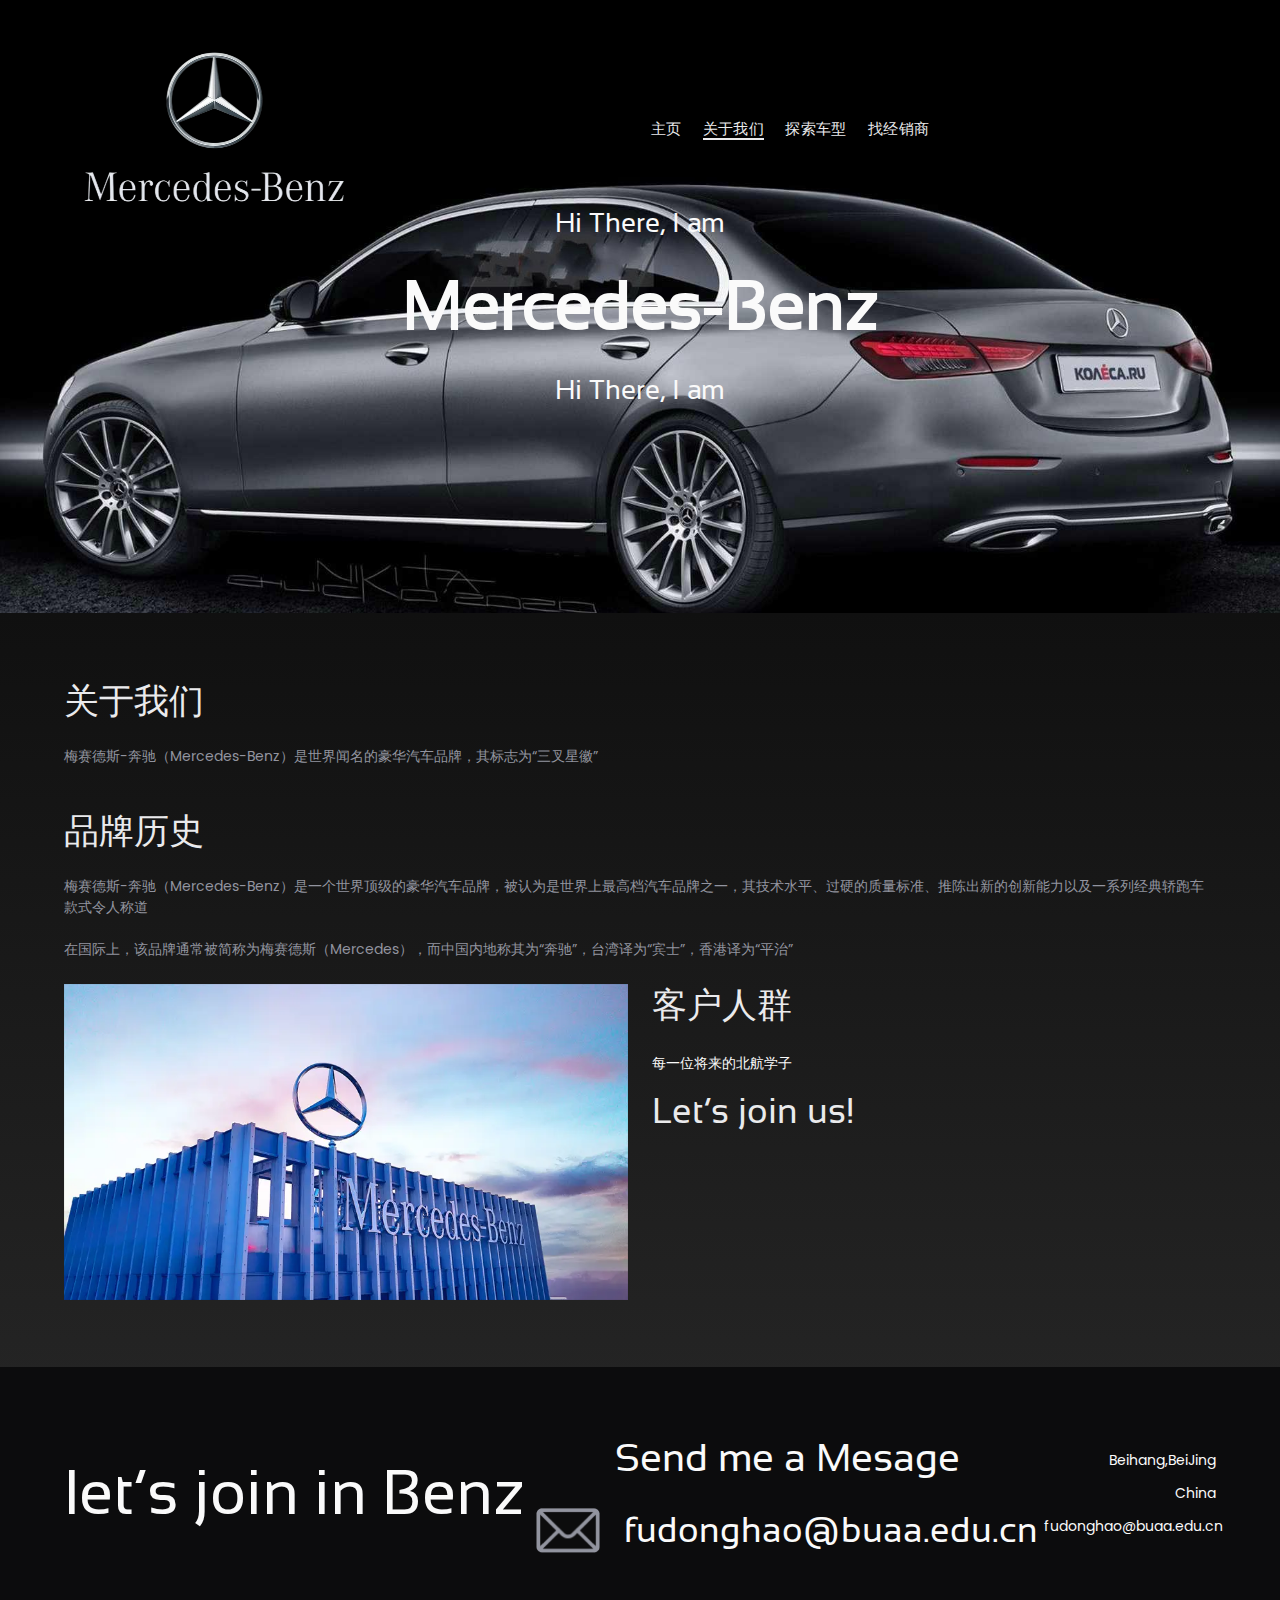
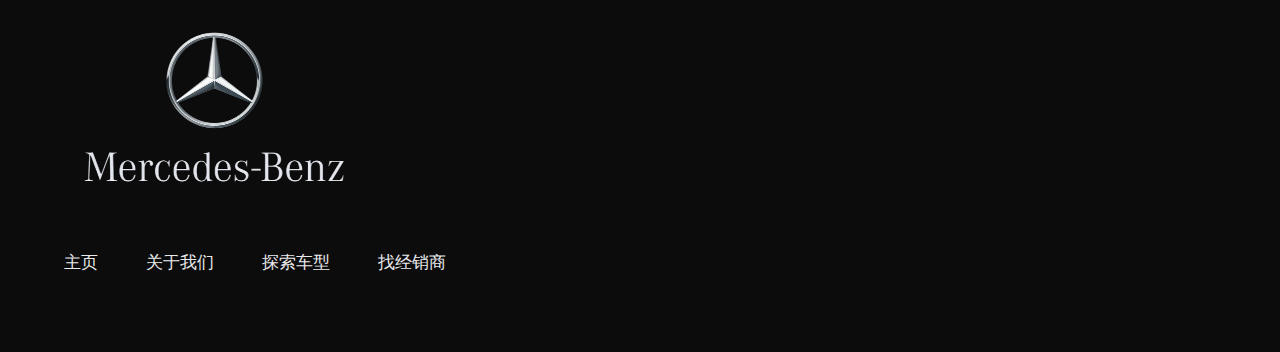
<file: about.html>
<!DOCTYPE html>
<html lang="zh-Hans">

<head>
    <meta charset="UTF-8">
    <meta http-equiv="X-UA-Compatible" content="IE=edge">
    <meta name="viewport" content="width=device-width, initial-scale=1, shrink-to-fit=no">
    <title>关于我们</title>

    <!-- Favicon -->
    <link rel="shortcut icon" type="image/x-icon" href="static/image/favicon.png">

    <!-- All CSS files -->

    <link rel="stylesheet" href="static/css/font-awesome.css">
    <link rel="stylesheet" href="static/css/bootstrap.min.css">
    <link rel="stylesheet" href="static/css/slick.css">
    <link rel="stylesheet" href="static/css/slick-theme.css">
    <link rel="stylesheet" href="static/css/app.css">
</head>

<body class="tt-smooth-scroll">
    <!-- Main Wrapper Start -->
    <div id="scroll-container">


        <!-- HEADER MENU START -->
        <header class="header">
          <div class="container-fluid">
            <nav class="navigation d-flex align-items-center justify-content-between py-16">
              <a href="index.html" class="d-flex align-items-center">
                <img src="static/picture/logo.png" alt="/logo" class="header-logo">
              </a>
              <div class="menu-button-right">
                <div class="main-menu__nav">
                  <ul class="main-menu__list">
                    <li>
                      <a href="index.html" >主页</a>
                    </li>
    
                    <li>
                      <a href="" class="active">关于我们</a>
                    </li>
    
                    <li class="dropdown">
                      <a href="javascript:void(0);">探索车型
                      </a>
                      <ul>
                        <li><a href="jiaoche.html">轿车</a></li>
                        <li><a href="suv.html">SUV</a></li>
                        <li><a href="amg.html">AMG</a></li>
                      </ul>
                    </li>
                    <li>
                      <a href="https://www.mercedes-benz.com.cn/dealers.html">找经销商</a>
                    </li>
                  </ul>
                </div>
              </div>
              <div class="main-menu__right">
                <div class="search-heart-icon d-sm-flex d-none align-items-center gap-24">    
                </div>
                <a href="" class="d-xl-none d-flex main-menu__toggler mobile-nav__toggler">
                  <img src="static/picture/menu-2.png" alt="">
                </a>
              </div>
            </nav>
          </div>
        </header>
        <!-- HEADER MENU END -->

        <!-- Title Banner START -->
        <section class="title-banner py-100" style="background-image: url(static/image/about1.jpg);">
          <div class="container-fluid">
            <div class="title-banner-content">
                <h5 class="mb-32">Hi There, I am</h5>
                <h1 class="fw-700 mb-32">Mercedes-Benz</h1>
                <h5 class="">Hi There, I am</h5>
            </div>
        </div>
        </section>
        <!-- Title Banner END -->
        <!-- About Me START -->
        <section class="about-us py-100">
            <div class="container-fluid">
                <div class="row row-gap-4">
                    <div class="col-xxl-3 col-xl-12">
                        <div class="white">
                            <h4 class="lightest-gray mb-24">关于我们</h4>
                            <p class="mb-64">梅赛德斯-奔驰（Mercedes-Benz）是世界闻名的豪华汽车品牌，其标志为“三叉星徽”</p>

                            <h4 class="lightest-gray mb-24">品牌历史</h4>
                            <p class="">梅赛德斯-奔驰（Mercedes-Benz）是一个世界顶级的豪华汽车品牌，被认为是世界上最高档汽车品牌之一，其技术水平、过硬的质量标准、推陈出新的创新能力以及一系列经典轿跑车款式令人称道<br><br> 在国际上，该品牌通常被简称为梅赛德斯（Mercedes），而中国内地称其为“奔驰”，台湾译为“宾士”，香港译为“平治”</p>
                        </div>
                    </div>
                    <div class="col-xxl-6 col-xl-6">
                        <img src="static/picture/about-me.jpg" alt="">
                    </div>
                    <div class="col-xxl-3 col-xl-6">
                        <div>
                            <h4 class="lightest-gray mb-32">客户人群</h4>
                            <p class="white mb-16">每一位将来的北航学子</p>
                            
                            <h4 class="lightest-gray mb-24">Let’s join us!</h4>
  
                        </div>
                    </div>
                </div>
            </div>
        </section>
        <!-- About Me END -->
  
      <!-- FOOTER START -->
    <footer class="footer py-100">
      <div class="container-fluid">
        <div class="row row-gap-4 align-items-center mb-64">
          <div class="col-md-5 col-sm-12 ">
            <div class="text-start">
              <h2 class="white">let’s join in Benz<br></h2>
            </div>
          </div>
          <div class="col-lg-5 col-md-4 col-sm-12">
            <div class="text-md-center text-start">
              <h3 class="white mb-32">Send me a Mesage</h3>
              <div class="d-flex align-items-center text-center justify-content-md-center justify-content-start gap-32">
                <img class="footer-img-1" src="static/picture/footer-img-11.png" alt="">
                <a href="mailto:demo@mail.com" class="h4 hover-content white">fudonghao@buaa.edu.cn</a>
              </div>
            </div>
          </div>
          <div class="col-lg-2 col-md-3 col-sm-12">
            <div class="text-md-end text-start white">
              <p class="white mb-12"></p>
              <p class="white mb-12">Beihang,BeiJing</p>
              <p class="white mb-12">China</p>
              <p class="white mb-12">fudonghao@buaa.edu.cn</p>
            </div>
          </div>
        </div>

        <div class="row row-gap-4 align-items-center">
          <div class="col-xxl-3 col-xl-12 col-sm-12">
            <div class="footer-logo text-start">
              <a href="" class=""><img src="static/picture/logo.png" alt=""></a>
            </div>
          </div>
          <div class="col-xxl-5 col-lg-6 col-md-8 col-sm-12">
            <div class="footer-links text-center">
              <a href="" class="p">主页</a>
              <a href="about.html" class="p">关于我们</a>
              <a href="jiaoche.html" class="p">探索车型</a>
              <a href="https://www.mercedes-benz.com.cn/dealers.html" class="p">找经销商</a>
            </div>
          </div>
          <div class="col-xxl-4 col-lg-6 col-md-4 col-sm-12">
          </div>
        </div>
      </div>
    </footer>
    <!-- FOOTER END -->
    <!-- FOOTER END -->
        <!-- Main Wrapper End -->
    </div>
    <!-- Back To Top Start -->
    <button class="scrollToTopBtn"><i class="fa fa-arrow-up"></i></button>

    <!-- Jquery Js -->
    <script src="static/js/bootstrap.min.js"></script>
    <script src="static/js/jquery-3.6.3.min.js"></script>
    <script src="static/js/slick.min.js"></script>

    <script src="static/js/app.js"></script>

</body>

</html>
</file>
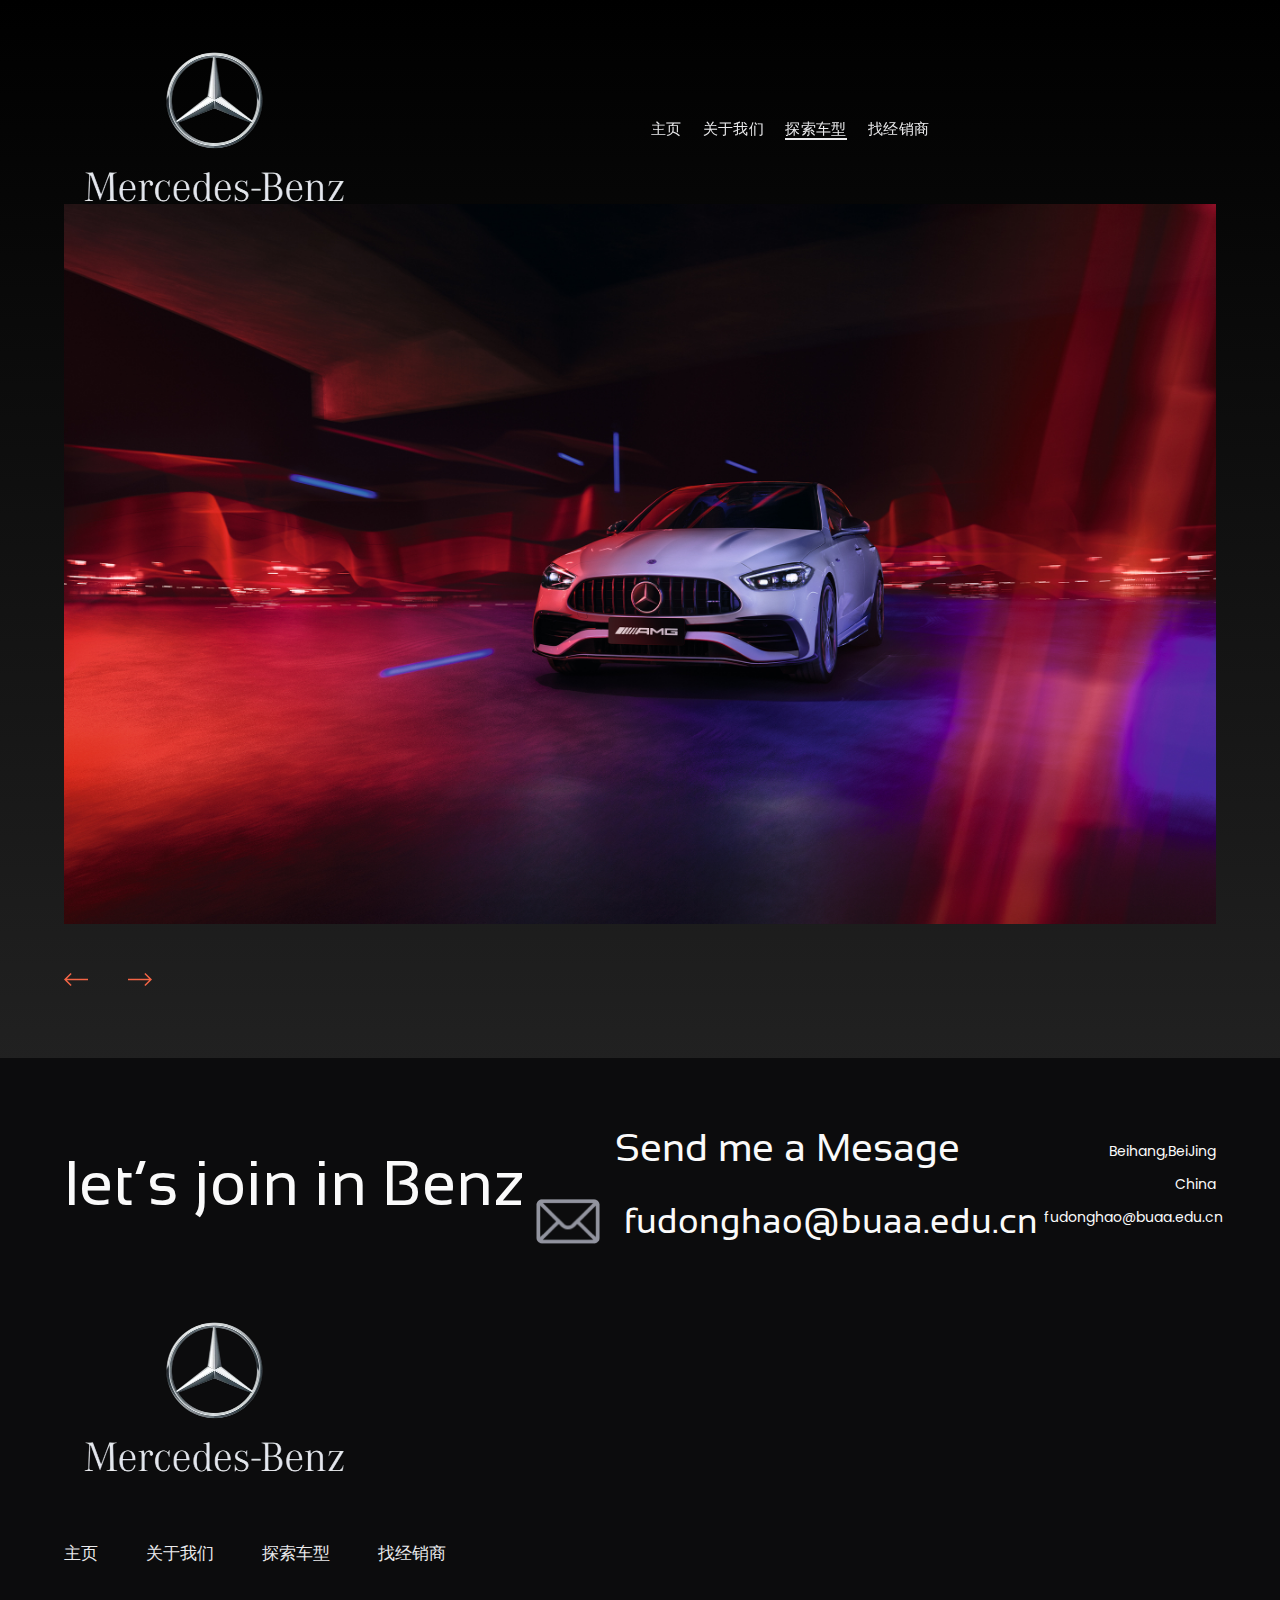
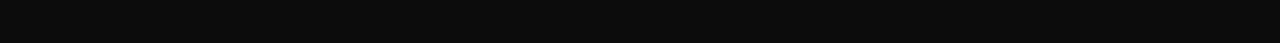
<file: amg.html>
<!DOCTYPE html>
<html lang="zh-Hans">

<head>
    <meta charset="UTF-8">
    <meta http-equiv="X-UA-Compatible" content="IE=edge">
    <meta name="viewport" content="width=device-width, initial-scale=1, shrink-to-fit=no">
    <meta name="description" content="Graphiks || Photographer Portfolio HTML Template">

    <title>梅赛德斯-AMG</title>

    <!-- Favicon -->
    <link rel="shortcut icon" type="image/x-icon" href="static/image/favicon.png">

    <!-- All CSS files -->

    <link rel="stylesheet" href="static/css/font-awesome.css">
    <link rel="stylesheet" href="static/css/bootstrap.min.css">
    <link rel="stylesheet" href="static/css/slick.css">
    <link rel="stylesheet" href="static/css/slick-theme.css">
    <link rel="stylesheet" href="static/css/app.css">

</head>

<body class="tt-smooth-scroll">
    <!-- Main Wrapper Start -->
    <div id="scroll-container">


        <!-- HEADER MENU START -->
        <header class="header">
            <div class="container-fluid">
              <nav class="navigation d-flex align-items-center justify-content-between py-16">
                <a href="index.html" class="d-flex align-items-center">
                  <img src="static/picture/logo.png" alt="/logo" class="header-logo">
                </a>
                <div class="menu-button-right">
                  <div class="main-menu__nav">
                    <ul class="main-menu__list">
                      <li>
                        <a href="index.html" >主页</a>
                      </li>
      
                      <li>
                        <a href="about.html" >关于我们</a>
                      </li>
      
                      <li class="dropdown" >
                        <a href="javascript:void(0);" class="active">探索车型
                        </a>
                        <ul>
                          <li><a href="jiaoche.html">轿车</a></li>
                          <li><a href="suv.html">SUV</a></li>
                          <li><a href="amg.html">AMG</a></li>
                        </ul>
                      </li>
      
      
                      <li>
                        <a href="https://www.mercedes-benz.com.cn/dealers.html">找经销商</a>
                      </li>
                    </ul>
                  </div>
                </div>
                <div class="main-menu__right">
                  <div class="search-heart-icon d-sm-flex d-none align-items-center gap-24">
      
                  </div>
                  <a href="" class="d-xl-none d-flex main-menu__toggler mobile-nav__toggler">
                    <img src="static/picture/menu-2.png" alt="">
                  </a>
                </div>
              </nav>
            </div>
          </header>
        <!-- HEADER MENU END -->
        <!-- GALLERY Section START -->
         <br>
         <br>
         <br>
         <br>
        <section class="gallery py-100">
            <div class="container-fluid">
                <div class="my-work-heading mb-64">
                </div>
                <div class="gallary-slider mb-64">
                    <img src="static/picture/amg-1.jpg" alt="">
                    <img src="static/picture/amg-2.jpg" alt="">
                    <img src="static/picture/amg-3.jpg" alt="">
                </div>
                <div class="slider-arrows-content">
                    <div class="slider-arrows">
                        <a href="javascript:;" class="arrow-btn btn-prev" data-slide="gallary-slider">
                            <svg xmlns="http://www.w3.org/2000/svg" width="32" height="19" viewbox="0 0 32 19" fill="none">
                                <path d="M8.77638 0.723633L10.2018 2.14908L3.85885 8.49205H32V10.508H3.85885L10.2018 16.8509L8.77638 18.2763L1.90735e-06 9.49994L8.77638 0.723633Z" fill="#F36546"></path>
                            </svg>
                        </a>
                        <a href="javascript:;" class="arrow-btn btn-next" data-slide="gallary-slider">
                            <svg xmlns="http://www.w3.org/2000/svg" width="32" height="33" viewbox="0 0 32 33" fill="none">
                                <g clip-path="url(#clip0_13558_3419)">
                                    <path d="M23.2236 7.72363L21.7982 9.14908L28.1412 15.4921H0V17.508H28.1412L21.7982 23.8509L23.2236 25.2763L32 16.4999L23.2236 7.72363Z" fill="#F36546"></path>
                                </g>
                                <defs>
                                    <clippath>
                                        <rect width="32" height="32" fill="white" transform="translate(0 0.5)"></rect>
                                    </clippath>
                                </defs>
                            </svg>
                        </a>
                    </div>
                    <div>
                    </div>
                </div>
            </div>
        </section>
        <!-- GALLERY Section END -->


        <!-- FOOTER START -->
        <footer class="footer py-100">
            <div class="container-fluid">
              <div class="row row-gap-4 align-items-center mb-64">
                <div class="col-md-5 col-sm-12 ">
                  <div class="text-start">
                    <h2 class="white">let’s join in Benz<br></h2>
                  </div>
                </div>
                <div class="col-lg-5 col-md-4 col-sm-12">
                  <div class="text-md-center text-start">
                    <h3 class="white mb-32">Send me a Mesage</h3>
                    <div class="d-flex align-items-center text-center justify-content-md-center justify-content-start gap-32">
                      <img class="footer-img-1" src="static/picture/footer-img-11.png" alt="">
                      <a href="mailto:demo@mail.com" class="h4 hover-content white">fudonghao@buaa.edu.cn</a>
                    </div>
                  </div>
                </div>
                <div class="col-lg-2 col-md-3 col-sm-12">
                  <div class="text-md-end text-start white">
                    <p class="white mb-12"></p>
                    <p class="white mb-12">Beihang,BeiJing</p>
                    <p class="white mb-12">China</p>
                    <p class="white mb-12">fudonghao@buaa.edu.cn</p>
                  </div>
                </div>
              </div>
      
              <div class="row row-gap-4 align-items-center">
                <div class="col-xxl-3 col-xl-12 col-sm-12">
                  <div class="footer-logo text-start">
                    <a href="" class=""><img src="static/picture/logo.png" alt=""></a>
                  </div>
                </div>
                <div class="col-xxl-5 col-lg-6 col-md-8 col-sm-12">
                  <div class="footer-links text-center">
                    <a href="" class="p">主页</a>
                    <a href="about.html" class="p">关于我们</a>
                    <a href="jiaoche.html" class="p">探索车型</a>
                    <a href="https://www.mercedes-benz.com.cn/dealers.html" class="p">找经销商</a>
                  </div>
                </div>
                <div class="col-xxl-4 col-lg-6 col-md-4 col-sm-12">
                </div>
              </div>
            </div>
          </footer>
        <!-- FOOTER END -->
        <!-- Main Wrapper End -->
    </div>
    <!-- Back To Top Start -->
    <button class="scrollToTopBtn"><i class="fa fa-arrow-up"></i></button>
    <!-- Mobile Menu End -->
    <!-- Jquery Js -->
    <script src="static/js/bootstrap.min.js"></script>
    <script src="static/js/jquery-3.6.3.min.js"></script>
    <script src="static/js/slick.min.js"></script>

    <script src="static/js/app.js"></script>

</body>

</html>
</file>
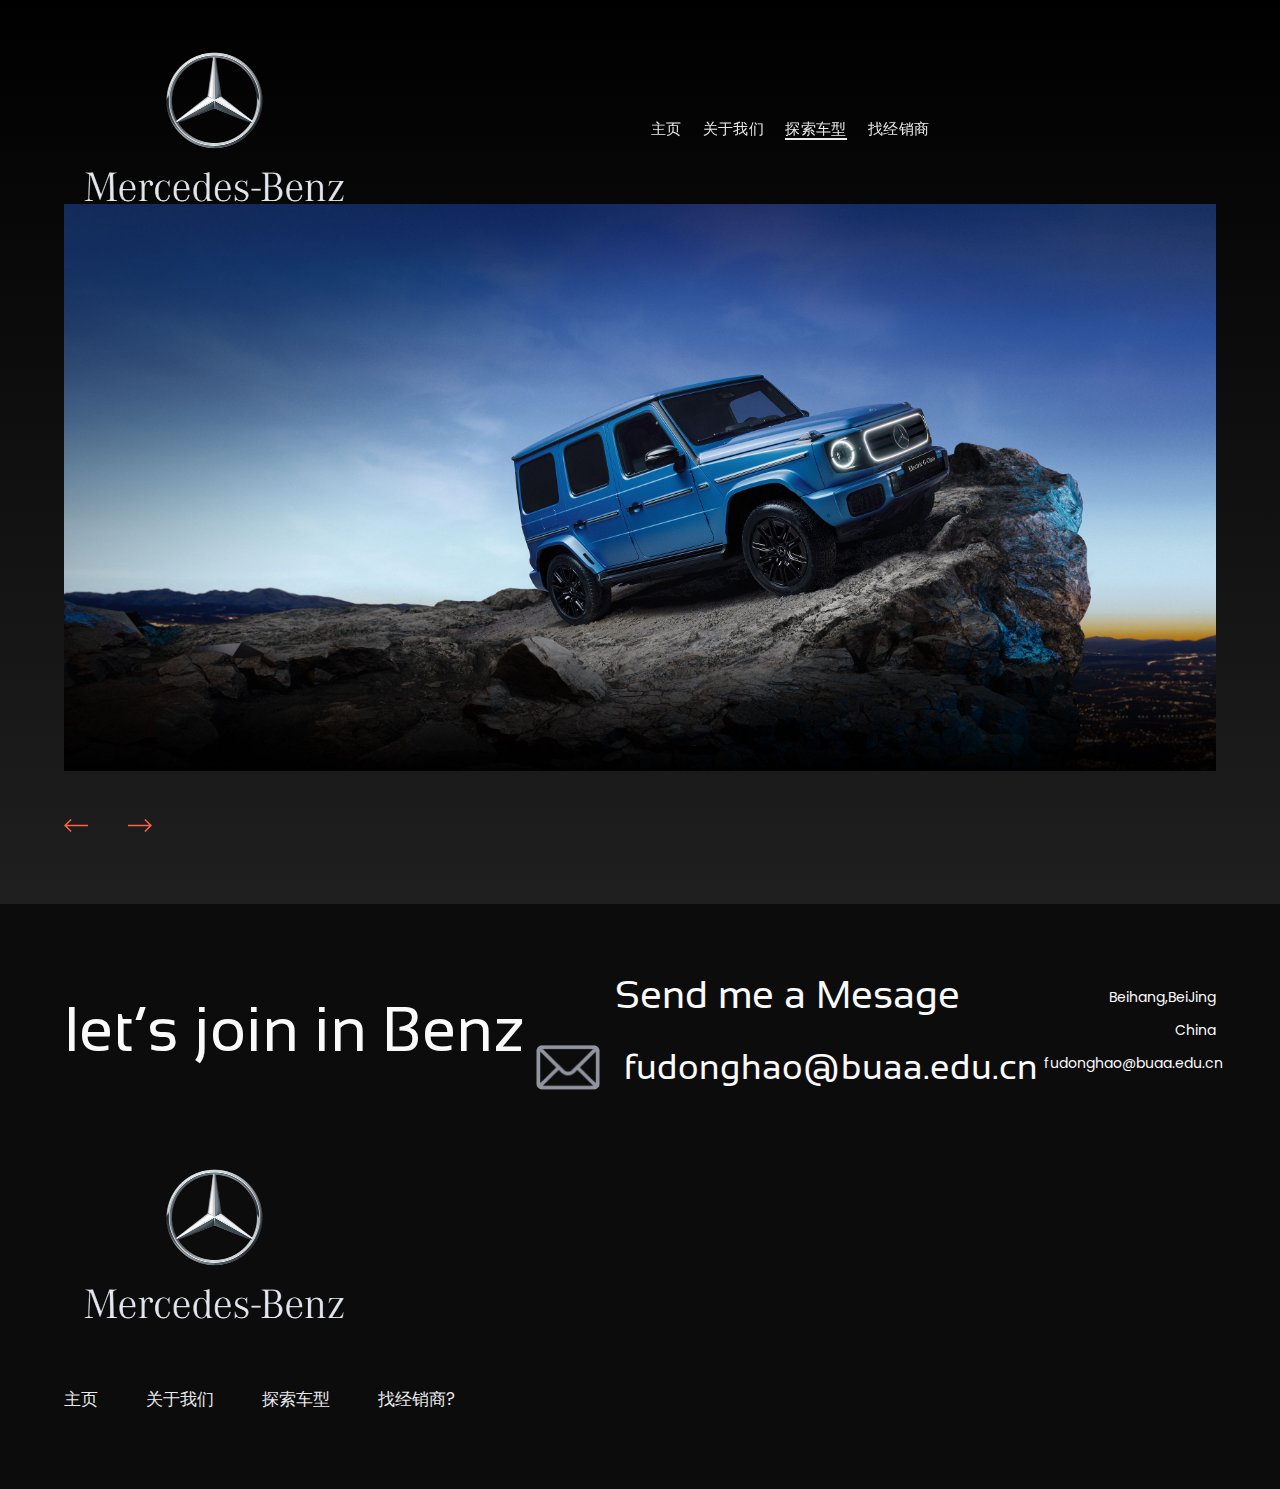
<file: suv.html>
<!DOCTYPE html>
<html lang="zh-Hans">

<head>
    <meta charset="UTF-8">
    <meta http-equiv="X-UA-Compatible" content="IE=edge">
    <meta name="viewport" content="width=device-width, initial-scale=1, shrink-to-fit=no">
    <title>梅赛德斯-SUV</title>

    <!-- Favicon -->
    <link rel="shortcut icon" type="image/x-icon" href="static/image/favicon.png">

    <!-- All CSS files -->

    <link rel="stylesheet" href="static/css/font-awesome.css">
    <link rel="stylesheet" href="static/css/bootstrap.min.css">
    <link rel="stylesheet" href="static/css/slick.css">
    <link rel="stylesheet" href="static/css/slick-theme.css">
    <link rel="stylesheet" href="static/css/app.css">

</head>

<body class="tt-smooth-scroll">

    <!-- Main Wrapper Start -->
    <div id="scroll-container">


        <!-- HEADER MENU START -->
        <header class="header">
            <div class="container-fluid">
              <nav class="navigation d-flex align-items-center justify-content-between py-16">
                <a href="index.html" class="d-flex align-items-center">
                  <img src="static/picture/logo.png" alt="/logo" class="header-logo">
                </a>
                <div class="menu-button-right">
                  <div class="main-menu__nav">
                    <ul class="main-menu__list">
                      <li>
                        <a href="index.html" >主页</a>
                      </li>
      
                      <li>
                        <a href="about.html" >关于我们</a>
                      </li>
      
                      <li class="dropdown" >
                        <a href="javascript:void(0);" class="active">探索车型
                        </a>
                        <ul>
                          <li><a href="jiaoche.html">轿车</a></li>
                          <li><a href="suv.html">SUV</a></li>
                          <li><a href="amg.html">AMG</a></li>
                        </ul>
                      </li>
      
      
                      <li>
                        <a href="https://www.mercedes-benz.com.cn/dealers.html">找经销商</a>
                      </li>
                    </ul>
                  </div>
                </div>
                <div class="main-menu__right">
                  <div class="search-heart-icon d-sm-flex d-none align-items-center gap-24">
      
                  </div>
                  <a href="" class="d-xl-none d-flex main-menu__toggler mobile-nav__toggler">
                    <img src="static/picture/menu-2.png" alt="">
                  </a>
                </div>
              </nav>
            </div>
          </header>
        <!-- HEADER MENU END -->
        <!-- GALLERY Section START -->
         <br>
         <br>
         <br>
         <br>
        <section class="gallery py-100">
            <div class="container-fluid">
                <div class="my-work-heading mb-64">
                </div>
                <div class="gallary-slider mb-64">
                    <img src="static/picture/suv-1.jpg" alt="">
                    <img src="static/picture/suv-2.jpg" alt="">
                    <img src="static/picture/suv-3.jpg" alt="">
                </div>
                <div class="slider-arrows-content">
                    <div class="slider-arrows">
                        <a href="javascript:;" class="arrow-btn btn-prev" data-slide="gallary-slider">
                            <svg xmlns="http://www.w3.org/2000/svg" width="32" height="19" viewbox="0 0 32 19" fill="none">
                                <path d="M8.77638 0.723633L10.2018 2.14908L3.85885 8.49205H32V10.508H3.85885L10.2018 16.8509L8.77638 18.2763L1.90735e-06 9.49994L8.77638 0.723633Z" fill="#F36546"></path>
                            </svg>
                        </a>
                        <a href="javascript:;" class="arrow-btn btn-next" data-slide="gallary-slider">
                            <svg xmlns="http://www.w3.org/2000/svg" width="32" height="33" viewbox="0 0 32 33" fill="none">
                                <g clip-path="url(#clip0_13558_3419)">
                                    <path d="M23.2236 7.72363L21.7982 9.14908L28.1412 15.4921H0V17.508H28.1412L21.7982 23.8509L23.2236 25.2763L32 16.4999L23.2236 7.72363Z" fill="#F36546"></path>
                                </g>
                                <defs>
                                    <clippath>
                                        <rect width="32" height="32" fill="white" transform="translate(0 0.5)"></rect>
                                    </clippath>
                                </defs>
                            </svg>
                        </a>
                    </div>
                    <div>
                    </div>
                </div>
            </div>
        </section>
        <!-- GALLERY Section END -->


        <!-- FOOTER START -->
        <footer class="footer py-100">
            <div class="container-fluid">
              <div class="row row-gap-4 align-items-center mb-64">
                <div class="col-md-5 col-sm-12 ">
                  <div class="text-start">
                    <h2 class="white">let’s join in Benz<br></h2>
                  </div>
                </div>
                <div class="col-lg-5 col-md-4 col-sm-12">
                  <div class="text-md-center text-start">
                    <h3 class="white mb-32">Send me a Mesage</h3>
                    <div class="d-flex align-items-center text-center justify-content-md-center justify-content-start gap-32">
                      <img class="footer-img-1" src="static/picture/footer-img-11.png" alt="">
                      <a href="mailto:demo@mail.com" class="h4 hover-content white">fudonghao@buaa.edu.cn</a>
                    </div>
                  </div>
                </div>
                <div class="col-lg-2 col-md-3 col-sm-12">
                  <div class="text-md-end text-start white">
                    <p class="white mb-12"></p>
                    <p class="white mb-12">Beihang,BeiJing</p>
                    <p class="white mb-12">China</p>
                    <p class="white mb-12">fudonghao@buaa.edu.cn</p>
                  </div>
                </div>
              </div>
      
              <div class="row row-gap-4 align-items-center">
                <div class="col-xxl-3 col-xl-12 col-sm-12">
                  <div class="footer-logo text-start">
                    <a href="" class=""><img src="static/picture/logo.png" alt=""></a>
                  </div>
                </div>
                <div class="col-xxl-5 col-lg-6 col-md-8 col-sm-12">
                  <div class="footer-links text-center">
                    <a href="" class="p">主页</a>
                    <a href="about.html" class="p">关于我们</a>
                    <a href="projects.html" class="p">探索车型</a>
                    <a href="https://www.mercedes-benz.com.cn/dealers.html" class="p">找经销商?</a>
                  </div>
                </div>
                <div class="col-xxl-4 col-lg-6 col-md-4 col-sm-12">
                </div>
              </div>
            </div>
          </footer>
        <!-- FOOTER END -->
        <!-- Main Wrapper End -->
    </div>
    <!-- Back To Top Start -->
    <button class="scrollToTopBtn"><i class="fa fa-arrow-up"></i></button>
    <!-- Mobile Menu End -->
    <!-- Jquery Js -->
    <script src="static/js/bootstrap.min.js"></script>
    <script src="static/js/jquery-3.6.3.min.js"></script>
    <script src="static/js/slick.min.js"></script>

    <script src="static/js/app.js"></script>

</body>

</html>
</file>
<file: static/css/app.css>
/*---------------------------------------------"
// Template Name: Teach Me
// Description:  Teach Me Html Template
// Version: 1.0.0

===============================================   
STYLE SHEET INDEXING
|
|___ Fonts
|___ Variables
|___ Responsive
|___ Reset Styles
|___ Spacing
|___ Helper Classes
|___ Buttons
|___ Headings
|___ Layout Styles
|___ END STYLE SHEET INDEXING

--------------------------------------------*/
/*-------------------------
    Fonts
-------------------------*/
@import url("css2.css");
@font-face {
  font-family: "Sansation";
  font-style: normal;
  font-weight: 400;
  font-display: swap;
  src: url(../font/Sansation_Regular.ttf) format("woff2");
}
/*-------------------------
    Variables
-------------------------*/
/* Fonts */
/* Colors */
/* Transitions */
/* Border-Radius */
/* Gap */
/*-------------------------
    Responsive Styles
-------------------------*/
/*-------------------------
    Reset Styles
-------------------------*/
img {
  max-width: 100%;
  height: auto;
  vertical-align: middle;
}

ul.list-style,
ol.list-style {
  padding: 0;
}

ul.list-style li::marker,
ol.list-style li::marker {
  color: #F36546;
}

.unstyled {
  padding-left: 0;
  list-style: none;
  margin-bottom: 0;
}

.container-fluid {
  padding-right: calc(var(--bs-gutter-x) * 0.75);
  padding-left: calc(var(--bs-gutter-x) * 0.75);
}
@media (min-width: 1200px) {
  .container-fluid {
    padding: 0 5vw;
    width: 100%;
  }
}
@media (max-width: 575px) {
  .container-fluid {
    --bs-gutter-x: 2rem;
    --bs-gutter-y: 0;
    width: 100%;
    padding-right: calc(var(--bs-gutter-x) * 0.5);
    padding-left: calc(var(--bs-gutter-x) * 0.5);
  }
}

.page-content {
  margin: clamp(15px, 1.198vw, 40px) 0;
}

/*-------------------------
  Typography
-------------------------*/
html {
  scroll-behavior: smooth;
}

body {
  font-family: "Poppins", sans-serif;
  color: #45474F;
  background: linear-gradient(180deg, #000 0%, #333 100%);
  vertical-align: baseline;
  -webkit-font-smoothing: antialiased;
  -moz-osx-font-smoothing: grayscale;
  text-rendering: optimizeLegibility;
  font-size: clamp(17px, 0.938vw, 22px);
  font-weight: 400;
  line-height: 140%;
  height: 100%;
  overflow-x: hidden;
}
@media (max-width: 490px) {
  body {
    font-size: clamp(14px, 0.729vw, 28px);
  }
}
body::-webkit-scrollbar {
  width: 10px;
}
body::-webkit-scrollbar-track {
  background-color: #FAFAFA;
  border-radius: 4px;
}
body::-webkit-scrollbar-thumb {
  border-radius: 4px;
  background: #F6F5F5;
}

a {
  display: inline-block;
  text-decoration: none;
  color: unset;
  transition: all 0.3s ease-in-out;
}

h1,
h2,
h3,
h4,
h5,
h6,
address,
p,
pre,
blockquote,
table,
hr {
  margin: 0;
}

h1 a,
h2 a,
h3 a,
h4 a,
h5 a,
h6 a {
  color: inherit;
}

h1,
.h1,
h2,
.h2,
h3,
.h3,
h4,
.h4,
h5,
.h5,
h6,
.h6 {
  margin-bottom: 0;
}

h1,
.h1 {
  font-family: "Sansation", sans-serif;
  font-size: clamp(65px, 5.26vw, 99px);
  /* 101px */
  font-style: normal;
  font-weight: 400;
  line-height: 120%;
  /* 96px */
}
@media (max-width: 1199px) {
  h1,
  .h1 {
    font-size: clamp(42px, 3.385vw, 69px);
    /* 65px */
  }
}
@media (max-width: 820px) {
  h1,
  .h1 {
    font-size: clamp(36px, 2.188vw, 58px);
    /* 42px */
  }
}

h2,
.h2 {
  font-family: "Sansation", sans-serif;
  font-size: clamp(62px, 4.01vw, 60px);
  /* 77px */
  font-style: normal;
  font-weight: 400;
  line-height: 120%;
  /* 66px */
}
@media (max-width: 1199px) {
  h2,
  .h2 {
    font-size: clamp(30px, 3.229vw, 52px);
    /* 62px */
  }
}
@media (max-width: 820px) {
  h2,
  .h2 {
    font-size: clamp(27px, 1.979vw, 48px);
    /* 38px */
  }
}

h3,
.h3 {
  font-family: "Sansation", sans-serif;
  font-size: clamp(36px, 3.073vw, 125px);
  /* 59px */
  font-style: normal;
  font-weight: 400;
  line-height: 120%;
}
@media (max-width: 1199px) {
  h3,
  .h3 {
    font-size: clamp(30px, 1.823vw, 48px);
    /* 36px */
  }
}
@media (max-width: 820px) {
  h3,
  .h3 {
    font-size: clamp(26px, 1.563vw, 38px);
    /* 30px */
  }
}

h4,
.h4 {
  font-family: "Sansation", sans-serif;
  font-size: clamp(35px, 2.344vw, 48px);
  /* 45px */
  font-style: normal;
  font-weight: 400;
  line-height: 120%;
  /* 42px */
}
@media (max-width: 1199px) {
  h4,
  .h4 {
    font-size: clamp(27px, 1.823vw, 39px);
    /* 35px */
  }
}
@media (max-width: 820px) {
  h4,
  .h4 {
    font-size: clamp(24px, 1.406vw, 58px);
    /* 27px */
  }
}

h5,
.h5 {
  font-family: "Sansation", sans-serif;
  font-size: clamp(27px, 1.771vw, 66px);
  /* 34px */
  font-style: normal;
  font-weight: 400;
  line-height: 120%;
  /* 33.6px */
}
@media (max-width: 1199px) {
  h5,
  .h5 {
    font-size: clamp(22px, 1.406vw, 58px);
    /* 27px */
  }
}
@media (max-width: 820px) {
  h5,
  .h5 {
    font-size: clamp(20px, 1.146vw, 24px);
    /* 22px */
  }
}

h6,
.h6 {
  font-family: "Sansation", sans-serif;
  font-size: clamp(24px, 1.354vw, 40px);
  /* 26px */
  font-style: normal;
  font-weight: 400;
  line-height: 120%;
  /* 27.6px */
}
@media (max-width: 1199px) {
  h6,
  .h6 {
    font-size: clamp(22px, 1.25vw, 24px);
    /* 24px */
  }
}
@media (max-width: 820px) {
  h6,
  .h6 {
    font-size: clamp(20px, 1.146vw, 32px);
    /* 22px */
  }
}
@media (max-width: 576px) {
  h6,
  .h6 {
    font-size: clamp(19px, 1.042vw, 26px);
    /* 24px */
  }
}

.text-18,
p {
  color: #92949F;
  font-family: "Poppins", sans-serif;
  font-size: clamp(14px, 0.938vw, 36px);
  /* 18px */
  font-style: normal;
  font-weight: 400;
  line-height: 150%;
  /* 21.6px */
}
@media (max-width: 399px) {
  .text-18,
  p {
    font-size: clamp(15px, 0.729vw, 28px);
    /* 14px */
  }
}

.eyebrow {
  color: #F6F5F5;
  text-transform: uppercase;
  font-size: clamp(16px, 1.042vw, 40px);
  /* 20px */
  font-family: "Poppins", sans-serif;
  font-weight: 500;
  line-height: 120%;
  /* 24px */
}
@media (max-width: 1199px) {
  .eyebrow {
    font-size: clamp(13px, 0.677vw, 32px);
    /* 15px */
  }
}

.subtitle {
  font-size: clamp(14px, 0.781vw, 24px);
  /* 15px */
  font-family: "Poppins", sans-serif;
  font-style: normal;
  font-weight: 400;
  line-height: 150%;
}
@media (max-width: 1499px) {
  .subtitle {
    font-size: 15px;
  }
}

.caption {
  font-size: clamp(10px, 0.625vw, 24px);
  /* 12px */
  font-style: normal;
  font-weight: 400;
  line-height: 120%;
}
@media (max-width: 1499px) {
  .caption {
    font-size: clamp(9px, 0.521vw, 20px);
  }
}

span {
  display: inline-block;
}

b,
strong {
  font-family: "Poppins", sans-serif;
}

.hr-line {
  width: 100%;
  height: 1px;
  background: #FAFAFA;
}

/*-------------------------
Helpers
-------------------------*/
.color-primary {
  color: #F36546 !important;
}

.color-sec {
  color: #2C297B !important;
}

.color-ter {
  color: #F6F5F5 !important;
}

.dark-black {
  color: #0C0C0D !important;
}

.medium-black {
  color: #1E1F20 !important;
}

.light-black {
  color: #141516 !important;
}

.dark-gray {
  color: #45474F !important;
}

.lightest-gray {
  color: #EAEAEC !important;
}

.medium-gray {
  color: #92949F !important;
}

.medium-gray-2 {
  color: #D5D5D8 !important;
}

.white {
  color: #FAFAFA;
}

.light-white {
  color: #FAFAFA;
}

.bg-primary {
  background: #F36546 !important;
}

.bg-sec {
  background: #2C297B !important;
}

.bg-ter {
  background: #F6F5F5 !important;
}

.bg-dark-black {
  background: #0C0C0D !important;
}

.bg-medium-black {
  background: #1E1F20 !important;
}

.bg-light-black {
  background: #141516 !important;
}

.bg-dark-gray {
  background: #45474F !important;
}

.bg-lightest-gray {
  background: #EAEAEC !important;
}

.bg-white {
  background: #FAFAFA !important;
}

.bg-white-bordered {
  background: #FAFAFA;
  border: 1px solid #EAEAEC;
  border-radius: clamp(8px, 0.625vw, 24px);
}

.fw-200 {
  font-weight: 200;
}

.fw-300 {
  font-weight: 300;
}

.fw-400 {
  font-weight: 400;
}

.fw-500 {
  font-weight: 500;
}

.fw-600 {
  font-weight: 600;
}

.fw-700 {
  font-weight: 700;
}

.fw-800 {
  font-weight: 800;
}

.font-primary {
  font-family: "Poppins", sans-serif;
}

.font-sec {
  font-family: "Sansation", sans-serif;
}

.br-4 {
  border-radius: 4px;
}

.br-6 {
  border-radius: clamp(4px, 0.313vw, 7px);
}

.br-8 {
  border-radius: clamp(4px, 0.417vw, 16px);
}

.br-10 {
  border-radius: clamp(5px, 0.521vw, 20px);
}

.br-12 {
  border-radius: clamp(8px, 0.625vw, 24px);
}

.br-14 {
  border-radius: clamp(10px, 0.729vw, 28px);
}

.br-16 {
  border-radius: clamp(12px, 0.833vw, 32px);
}

.br-18 {
  border-radius: clamp(14px, 0.938vw, 36px);
}

.br-20 {
  border-radius: clamp(16px, 1.042vw, 40px);
}

.br-24 {
  border-radius: clamp(18px, 1.25vw, 48px);
}

.br-32 {
  border-radius: clamp(24px, 1.667vw, 64px);
}

.br-34 {
  border-radius: clamp(26px, 1.771vw, 66px);
}

.gap-6 {
  gap: clamp(3px, 0.313vw, 7px);
}

/*----------------------------------------*/
/*  SPACE CSS START
/*----------------------------------------*/
.my-80 {
  margin: clamp(48px, 4.167vw, 160px) 0;
}
@media (max-width: 575px) {
  .my-80 {
    margin: 40px 0;
  }
}

.mt-80 {
  margin-top: clamp(48px, 4.167vw, 160px);
}
@media (max-width: 575px) {
  .mt-80 {
    margin-top: 40px;
  }
}

.mb-128 {
  margin-bottom: clamp(52px, 6.667vw, 170px);
}
@media (max-width: 575px) {
  .mb-128 {
    margin-bottom: 55px;
  }
}

.mb-128 {
  margin-bottom: clamp(52px, 5vw, 170px);
}
@media (max-width: 575px) {
  .mb-128 {
    margin-bottom: 44px;
  }
}

.mb-80 {
  margin-bottom: clamp(48px, 4.167vw, 160px);
}
@media (max-width: 575px) {
  .mb-80 {
    margin-bottom: 40px;
  }
}

.mb-64 {
  margin-bottom: clamp(32px, 3.33vw, 128px);
}
@media (max-width: 767px) {
  .mb-64 {
    margin-bottom: 26px;
  }
}

.mt-64 {
  margin-top: clamp(32px, 3.33vw, 128px);
}
@media (max-width: 767px) {
  .mt-64 {
    margin-top: 26px;
  }
}

.my-64 {
  margin: clamp(32px, 3.33vw, 128px) 0;
}
@media (max-width: 767px) {
  .my-64 {
    margin: 26px 0;
  }
}

.mt-48 {
  margin-top: clamp(24px, 2.5vw, 96px);
}
@media (max-width: 767px) {
  .mt-48 {
    margin-top: 20px;
  }
}

.mb-48 {
  margin-bottom: clamp(24px, 2.5vw, 96px);
}
@media (max-width: 767px) {
  .mb-48 {
    margin-bottom: 20px;
  }
}

.mb-36 {
  margin-bottom: clamp(28px, 1.875vw, 76px);
}
@media (max-width: 767px) {
  .mb-36 {
    margin-bottom: 24px;
  }
}

.mb-40 {
  margin-bottom: clamp(24px, 2.083vw, 80px);
}
@media (max-width: 575px) {
  .mb-40 {
    margin-bottom: 20px;
  }
}

.mt-32 {
  margin-top: 32px;
}
@media (max-width: 1599px) {
  .mt-32 {
    margin-top: 29px;
  }
}
@media (max-width: 1399px) {
  .mt-32 {
    margin-top: 27px;
  }
}
@media (max-width: 1199px) {
  .mt-32 {
    margin-top: 25px;
  }
}
@media (max-width: 991px) {
  .mt-32 {
    margin-top: 22px;
  }
}
@media (max-width: 767px) {
  .mt-32 {
    margin-top: 20px;
  }
}

.mb-32 {
  margin-bottom: 32px;
}
@media (max-width: 1599px) {
  .mb-32 {
    margin-bottom: 29px;
  }
}
@media (max-width: 1399px) {
  .mb-32 {
    margin-bottom: 27px;
  }
}
@media (max-width: 1199px) {
  .mb-32 {
    margin-bottom: 25px;
  }
}
@media (max-width: 991px) {
  .mb-32 {
    margin-bottom: 22px;
  }
}
@media (max-width: 767px) {
  .mb-32 {
    margin-bottom: 20px;
  }
}

.mt-24 {
  margin-top: 24px;
}
@media (max-width: 1199px) {
  .mt-24 {
    margin-top: 22px;
  }
}
@media (max-width: 991px) {
  .mt-24 {
    margin-top: 22px;
  }
}
@media (max-width: 767px) {
  .mt-24 {
    margin-top: 20px;
  }
}

.mb-120 {
  margin-bottom: clamp(60px, 6.25vw, 320px);
}
@media (max-width: 575px) {
  .mb-120 {
    margin-bottom: 48px;
  }
}

.mb-24 {
  margin-bottom: 24px;
}
@media (max-width: 1199px) {
  .mb-24 {
    margin-bottom: 22px;
  }
}
@media (max-width: 991px) {
  .mb-24 {
    margin-bottom: 22px;
  }
}
@media (max-width: 767px) {
  .mb-24 {
    margin-bottom: 20px;
  }
}

.mb-20 {
  margin-bottom: 20px;
}
@media (max-width: 1199px) {
  .mb-20 {
    margin-bottom: 18px;
  }
}
@media (max-width: 991px) {
  .mb-20 {
    margin-bottom: 16px;
  }
}
@media (max-width: 767px) {
  .mb-20 {
    margin-bottom: 14px;
  }
}

.mt-16 {
  margin-top: 16px;
}
@media (max-width: 1199px) {
  .mt-16 {
    margin-top: 15px;
  }
}
@media (max-width: 991px) {
  .mt-16 {
    margin-top: 14px;
  }
}
@media (max-width: 767px) {
  .mt-16 {
    margin-top: 10px;
  }
}

.mb-16 {
  margin-bottom: 16px;
}
@media (max-width: 1199px) {
  .mb-16 {
    margin-bottom: 15px;
  }
}
@media (max-width: 991px) {
  .mb-16 {
    margin-bottom: 14px;
  }
}
@media (max-width: 767px) {
  .mb-16 {
    margin-bottom: 10px;
  }
}

.mb-12 {
  margin-bottom: 12px;
}
@media (max-width: 1199px) {
  .mb-12 {
    margin-bottom: 11px;
  }
}
@media (max-width: 991px) {
  .mb-12 {
    margin-bottom: 10px;
  }
}
@media (max-width: 767px) {
  .mb-12 {
    margin-bottom: 8px;
  }
}

.mb-8 {
  margin-bottom: 8px;
}
@media (max-width: 767px) {
  .mb-8 {
    margin-bottom: 4px;
  }
}

.mb-6 {
  margin-bottom: 6px;
}
@media (max-width: 767px) {
  .mb-6 {
    margin-bottom: 3px;
  }
}

.mb-4 {
  margin-bottom: 4px !important;
}
@media (max-width: 767px) {
  .mb-4 {
    margin-bottom: 2px;
  }
}

.py-160 {
  padding: clamp(96px, 8.32vw, 320px) 0;
}
@media (max-width: 575px) {
  .py-160 {
    padding: 80px 0;
  }
}

.py-100 {
  padding: clamp(56px, 5.208vw, 120px) 0;
}
@media (max-width: 575px) {
  .py-100 {
    padding: 50px 0;
  }
}

.pt-160 {
  padding-top: clamp(96px, 8.32vw, 320px);
}
@media (max-width: 575px) {
  .pt-160 {
    padding-top: 80px;
  }
}

.pb-160 {
  padding-bottom: clamp(96px, 8.32vw, 320px);
}
@media (max-width: 575px) {
  .pb-160 {
    padding-bottom: 80px;
  }
}

.py-80 {
  padding: clamp(48px, 4.167vw, 160px) 0;
}
@media (max-width: 575px) {
  .py-80 {
    padding: 40px 0;
  }
}

.pt-80 {
  padding-top: clamp(48px, 4.167vw, 160px);
}
@media (max-width: 575px) {
  .pt-80 {
    padding-top: 40px;
  }
}

.pt-120 {
  padding-top: clamp(60px, 6.25vw, 320px);
}
@media (max-width: 575px) {
  .pt-120 {
    padding-top: 48px;
  }
}

.pb-120 {
  padding-bottom: clamp(60px, 6.25vw, 320px);
}
@media (max-width: 575px) {
  .pb-120 {
    padding-bottom: 48px;
  }
}

.pb-80 {
  padding-bottom: clamp(48px, 4.167vw, 160px);
}
@media (max-width: 575px) {
  .pb-80 {
    padding-bottom: 40px;
  }
}

.py-64 {
  padding: clamp(32px, 3.33vw, 128px) 0;
}
@media (max-width: 767px) {
  .py-64 {
    padding: 26px 0;
  }
}

.pt-64 {
  padding-top: clamp(32px, 3.33vw, 128px);
}
@media (max-width: 767px) {
  .pt-64 {
    padding-top: 26px;
  }
}

.pb-64 {
  padding-bottom: clamp(32px, 3.33vw, 128px);
}
@media (max-width: 767px) {
  .pb-64 {
    padding-bottom: 26px;
  }
}

.pb-48 {
  padding-bottom: 26px;
}

.py-48 {
  padding: clamp(24px, 2.5vw, 96px) 0;
}
@media (max-width: 767px) {
  .py-48 {
    padding: 20px 0;
  }
}

.pb-48 {
  padding-bottom: clamp(24px, 2.5vw, 96px);
}
@media (max-width: 767px) {
  .pb-48 {
    padding-bottom: 20px;
  }
}

.pt-48 {
  padding-top: clamp(24px, 2.5vw, 96px);
}
@media (max-width: 767px) {
  .pt-48 {
    padding-top: 20px;
  }
}

.py-40 {
  padding: clamp(24px, 2.083vw, 80px) 0;
}
@media (max-width: 575px) {
  .py-40 {
    padding: 20px 0;
  }
}

.pt-40 {
  padding-top: clamp(24px, 2.083vw, 80px);
}
@media (max-width: 575px) {
  .pt-40 {
    padding-top: 20px;
  }
}

.pb-40 {
  padding-bottom: clamp(24px, 2.083vw, 80px);
}
@media (max-width: 575px) {
  .pb-40 {
    padding-bottom: 20px;
  }
}

.py-32 {
  padding: 32px 0;
}
@media (max-width: 1599px) {
  .py-32 {
    padding: 29px 0;
  }
}
@media (max-width: 1399px) {
  .py-32 {
    padding: 27px 0;
  }
}
@media (max-width: 1199px) {
  .py-32 {
    padding: 25px 0;
  }
}
@media (max-width: 991px) {
  .py-32 {
    padding: 22px 0;
  }
}
@media (max-width: 767px) {
  .py-32 {
    padding: 20px 0;
  }
}

.p-32 {
  padding: 32px;
}
@media (max-width: 1599px) {
  .p-32 {
    padding: 29px;
  }
}
@media (max-width: 1399px) {
  .p-32 {
    padding: 27px;
  }
}
@media (max-width: 1199px) {
  .p-32 {
    padding: 25px;
  }
}
@media (max-width: 991px) {
  .p-32 {
    padding: 22px;
  }
}
@media (max-width: 767px) {
  .p-32 {
    padding: 20px;
  }
}

.py-24 {
  padding: 24px 0;
}
@media (max-width: 1199px) {
  .py-24 {
    padding: 22px 0;
  }
}
@media (max-width: 991px) {
  .py-24 {
    padding: 22px 0;
  }
}
@media (max-width: 767px) {
  .py-24 {
    padding: 20px 0;
  }
}

.py-12 {
  padding: 12px 0;
}
@media (max-width: 1199px) {
  .py-12 {
    padding: 8px 0;
  }
}
@media (max-width: 991px) {
  .py-12 {
    padding: 6px 0;
  }
}
@media (max-width: 767px) {
  .py-12 {
    padding: 4px 0;
  }
}

.pl-24 {
  padding-left: 24px;
}
@media (max-width: 1199px) {
  .pl-24 {
    padding-left: 22px;
  }
}
@media (max-width: 991px) {
  .pl-24 {
    padding-left: 22px;
  }
}
@media (max-width: 767px) {
  .pl-24 {
    padding-left: 20px;
  }
}

.pr-24 {
  padding-right: 24px;
}
@media (max-width: 1199px) {
  .pr-24 {
    padding-right: 22px;
  }
}
@media (max-width: 991px) {
  .pr-24 {
    padding-right: 22px;
  }
}
@media (max-width: 767px) {
  .pr-24 {
    padding-right: 20px;
  }
}

.pb-24 {
  padding-bottom: 24px;
}
@media (max-width: 1199px) {
  .pb-24 {
    padding-bottom: 22px;
  }
}
@media (max-width: 991px) {
  .pb-24 {
    padding-bottom: 22px;
  }
}
@media (max-width: 767px) {
  .pb-24 {
    padding-bottom: 20px;
  }
}

.pt-24 {
  padding-top: 24px;
}
@media (max-width: 1199px) {
  .pt-24 {
    padding-top: 22px;
  }
}
@media (max-width: 991px) {
  .pt-24 {
    padding-top: 22px;
  }
}
@media (max-width: 767px) {
  .pt-24 {
    padding-top: 20px;
  }
}

.p-24 {
  padding: 24px;
}
@media (max-width: 1199px) {
  .p-24 {
    padding: 22px;
  }
}
@media (max-width: 991px) {
  .p-24 {
    padding: 22px;
  }
}
@media (max-width: 767px) {
  .p-24 {
    padding: 20px;
  }
}

.py-16 {
  padding: 16px 0;
}
@media (max-width: 1199px) {
  .py-16 {
    padding: 15px 0;
  }
}
@media (max-width: 991px) {
  .py-16 {
    padding: 14px 0;
  }
}
@media (max-width: 767px) {
  .py-16 {
    padding: 10px 0;
  }
}

.p-16 {
  padding: 16px;
}
@media (max-width: 1199px) {
  .p-16 {
    padding: 15px;
  }
}
@media (max-width: 991px) {
  .p-16 {
    padding: 14px;
  }
}
@media (max-width: 767px) {
  .p-16 {
    padding: 10px;
  }
}

.p-12 {
  padding: 12px;
}
@media (max-width: 1199px) {
  .p-12 {
    padding: 11px;
  }
}
@media (max-width: 991px) {
  .p-12 {
    padding: 10px;
  }
}
@media (max-width: 767px) {
  .p-12 {
    padding: 8px;
  }
}

.gap-4 {
  gap: clamp(2px, 0.208vw, 8px);
}

.gap-8 {
  gap: clamp(4px, 0.417vw, 16px);
}

.gap-10 {
  gap: clamp(5px, 0.521vw, 20px);
}

.gap-12 {
  gap: clamp(8px, 0.625vw, 24px);
}

.gap-14 {
  gap: clamp(10px, 0.729vw, 28px);
}

.gap-16 {
  gap: clamp(12px, 0.833vw, 32px);
}

.gap-18 {
  gap: clamp(14px, 0.938vw, 36px);
}

.gap-20 {
  gap: clamp(16px, 1.042vw, 40px);
}

.gap-24 {
  gap: clamp(18px, 1.25vw, 48px);
}

.gap-32 {
  gap: clamp(24px, 1.667vw, 64px);
}

.gap-38 {
  gap: clamp(28px, 1.979vw, 76px);
}

.gap-48 {
  gap: clamp(10px, 2.5vw, 28px);
}

.gap-64 {
  gap: clamp(48px, 3.333vw, 128px);
}

/*-------------------------
Elements
-------------------------*/
.input-group > .intl-tel-input.allow-dropdown {
  -webkit-box-flex: 1;
  -ms-flex: 1 1 auto;
  flex: 1 1 auto;
  width: 1%;
}

.input-group > .intl-tel-input.allow-dropdown > .flag-container {
  z-index: 4;
}

.iti-flag {
  background-image: url("../image/flags.png");
}

@media only screen and (-webkit-min-device-pixel-ratio: 2), only screen and (min--moz-device-pixel-ratio: 2), only screen and (-o-min-device-pixel-ratio: 2/1), only screen and (min-device-pixel-ratio: 2), only screen and (min-resolution: 192dpi), only screen and (min-resolution: 2dppx) {
  .iti-flag {
    background-image: url("../image/flags@2x.png");
  }
}
/*----------------------------------------*/
/*  Button CSS START
/*----------------------------------------*/
/* From Uiverse.io by mrhyddenn */
.cus-btn {
  background: transparent;
  color: #FAFAFA;
  border: none;
  display: inline-block;
  font-size: clamp(14px, 0.938vw, 36px);
  font-weight: 600;
  line-height: 120%;
  padding: 12px 26px;
  cursor: pointer;
  transform: skew(0);
}
.cus-btn span {
  display: inline-block;
  transform: skew(0);
}
.cus-btn::before {
  content: "";
  position: absolute;
  top: 0;
  bottom: 0;
  right: 100%;
  left: 0;
  background: #F36546;
  color: #FAFAFA;
  opacity: 0;
  z-index: -1;
  transition: all 0.5s;
}
.cus-btn svg path {
  transition: all 0.3s ease-in-out;
}
.cus-btn:hover {
  color: #FAFAFA !important;
}
.cus-btn:hover::before {
  left: 0;
  right: 0;
  opacity: 1;
}
.cus-btn:hover svg path {
  stroke: #FAFAFA;
}

.cus-btn-2 {
  width: 100%;
  background: transparent;
  color: #0C0C0D;
  background-color: #FAFAFA;
  display: flex;
  justify-content: space-between;
  align-items: center;
  align-self: stretch;
  font-size: clamp(14px, 0.938vw, 36px);
  font-weight: 600;
  line-height: 120%;
  padding: clamp(18px, 1.25vw, 48px);
  cursor: pointer;
  transform: skew(0);
}
.cus-btn-2 span {
  display: inline-block;
  transform: skew(0);
}
.cus-btn-2::before {
  content: "";
  position: absolute;
  top: 0;
  bottom: 0;
  right: 100%;
  left: 0;
  background: #F36546;
  color: #FAFAFA;
  opacity: 0;
  z-index: -1;
  transition: all 0.5s;
}
.cus-btn-2 svg path {
  transition: all 0.3s ease-in-out;
}
.cus-btn-2:hover {
  color: #FAFAFA !important;
}
.cus-btn-2:hover::before {
  left: 0;
  right: 0;
  opacity: 1;
}
.cus-btn-2:hover svg path {
  stroke: #FAFAFA;
}

.cus-btn-3 {
  color: #0C0C0D !important;
  background-color: #FAFAFA !important;
  font-weight: 400 !important;
  line-height: 150% !important;
  padding: clamp(18px, 1.25vw, 48px) !important;
}
.cus-btn-3:hover {
  border: 1px solid #F36546 !important;
}

/*----------------------------------------*/
/* scroll to top
/*----------------------------------------*/
.scrollToTopBtn {
  background-color: #F36546;
  border: none;
  border-radius: clamp(4px, 0.417vw, 16px);
  color: #FAFAFA;
  cursor: pointer;
  font-size: clamp(18px, 1.25vw, 48px);
  line-height: 48px;
  display: grid;
  align-items: center;
  justify-content: center;
  width: clamp(40px, 2.5vw, 64px);
  height: clamp(40px, 2.5vw, 64px);
  position: fixed;
  bottom: 30px;
  right: 30px;
  z-index: 100;
  opacity: 0;
  transform: translateY(100px);
  transition: all 0.5s ease;
}
.scrollToTopBtn:hover {
  background: #0C0C0D;
  color: #FAFAFA;
  transition: all 0.3s ease-in-out;
}

.showBtn {
  opacity: 1;
  transform: translateY(0);
}

.slider-arrows {
  display: flex;
  align-items: center;
  gap: clamp(40px, 2.5vw, 54px);
}
.slider-arrows .arrow-btn {
  width: clamp(24px, 1.667vw, 64px);
  height: clamp(24px, 1.667vw, 64px);
  display: grid;
  align-items: center;
  justify-content: center;
  transition: all 0.3s ease-in-out;
}
.slider-arrows .arrow-btn svg {
  width: clamp(24px, 1.667vw, 64px);
  height: clamp(25px, 1.719vw, 64px);
  transition: all 0.3s ease-in-out;
}
.slider-arrows .arrow-btn svg path {
  fill: #F36546;
  transition: all 0.3s ease-in-out;
}
.slider-arrows .arrow-btn:hover {
  transition: all 0.3s ease-in-out;
}
.slider-arrows .arrow-btn:hover svg path {
  fill: #FAFAFA;
  transition: all 0.3s ease-in-out;
}

.social-icons {
  display: flex;
  align-items: center;
  gap: clamp(8px, 0.625vw, 20px);
}
@media (max-width: 490px) {
  .social-icons {
    gap: clamp(12px, 0.833vw, 32px);
  }
}
.social-icons.icon-v2 {
  gap: clamp(16px, 1.042vw, 40px) !important;
}
.social-icons li a {
  display: grid;
  align-items: center;
  justify-content: center;
  border-radius: 4px;
  transition: all 0.3s ease-in-out;
}
.social-icons li a svg {
  width: clamp(18px, 1.25vw, 48px);
  height: clamp(18px, 1.25vw, 48px);
}
.social-icons li a svg path {
  transition: all 0.3s ease-in-out;
}
.social-icons li a:hover svg path {
  fill: #1E1F20;
  transition: all 0.3s ease-in-out;
}

.pagination {
  margin-left: auto;
  margin-right: auto;
  text-align: center;
  overflow: hidden;
  display: flex;
}
.pagination #border-pagination {
  display: flex;
  gap: clamp(4px, 0.417vw, 16px);
  margin: 0 auto;
  padding: 0;
  text-align: center;
}
.pagination #border-pagination li {
  display: inline;
}
.pagination #border-pagination li span {
  color: #FAFAFA;
  transition: all 0.3s ease-in-out;
}
.pagination #border-pagination li a {
  display: flex;
  align-items: center;
  justify-content: center;
  text-decoration: none;
  color: #F36546;
  width: clamp(27px, 1.875vw, 64px);
  height: clamp(27px, 1.875vw, 64px);
  border-radius: 50%;
  background: #FAFAFA;
  float: left;
  transition: all 0.3s ease-in-out;
  font-family: "Sansation", sans-serif;
  font-size: clamp(16px, 1.042vw, 40px);
  font-style: normal;
  font-weight: 500;
  line-height: 150%;
  transition: all 0.3s ease-in-out;
  /* 21.6px */
}
@media (max-width: 399px) {
  .pagination #border-pagination li a {
    font-size: clamp(12px, 0.729vw, 28px);
  }
}
.pagination #border-pagination li a svg path {
  stroke: #F36546;
  transition: all 0.3s ease-in-out;
}
.pagination #border-pagination li a.active {
  background-color: #F36546;
  color: #FAFAFA;
}
.pagination #border-pagination li a.active svg path {
  stroke: #FAFAFA;
  transition: all 0.3s ease-in-out;
}
.pagination #border-pagination li a:hover {
  transition: all 0.3s ease-in-out;
  background-color: #F36546;
  color: #FAFAFA;
}
.pagination #border-pagination li a:hover svg path {
  stroke: #FAFAFA;
  transition: all 0.3s ease-in-out;
}
.pagination #border-pagination li:hover span {
  color: #FAFAFA;
  transition: all 0.3s ease-in-out;
}

/*-------------------------
  Form Styling
-------------------------*/
textarea {
  min-height: 136px;
  max-height: 120px;
}
@media (max-width: 578px) {
  textarea {
    min-height: 180px;
    max-height: 80px;
  }
}

.form-control {
  border-radius: 0;
  border-bottom: 1px solid #92949F;
  padding-bottom: 8px;
  background: transparent;
  font-family: "Poppins", sans-serif;
  font-size: clamp(14px, 0.833vw, 32px);
  /* 18px */
  font-style: normal;
  font-weight: 400;
  line-height: 150%;
  position: relative;
  color: #FAFAFA;
  box-shadow: none;
}
.form-control::placeholder {
  font-weight: 400;
  color: #92949F;
}
@media (max-width: 430px) {
  .form-control {
    padding-right: 54px;
  }
}
.form-control:focus {
  border: 1px solid #F36546;
  box-shadow: none;
  outline: 0;
  color: #92949F !important;
  background: transparent;
}
.form-control:hover {
  color: #0C0C0D !important;
}
.form-control::placeholder {
  color: #FAFAFA;
  opacity: 1;
}
.form-control svg {
  position: absolute;
  top: 20px;
}

.form-control-2 {
  width: 100%;
  padding: 16px 16px;
  padding-left: 44px;
  border: 1px solid #92949F;
  background: transparent;
  font-family: "Poppins", sans-serif;
  font-size: 15px;
  /* 14px */
  font-style: normal;
  font-weight: 400;
  line-height: 150%;
  position: relative;
  color: #92949F;
  box-shadow: none;
}
@media (max-width: 430px) {
  .form-control-2 {
    padding-right: 54px;
  }
}
.form-control-2:focus {
  box-shadow: none;
  outline: 0;
  color: #92949F !important;
  background: transparent;
}
.form-control-2:hover {
  color: #F6F5F5 !important;
}
.form-control-2::placeholder {
  color: #92949F;
  opacity: 1;
}
.form-control-2 svg {
  position: absolute;
  top: 20px;
  left: 18px;
}

.input-block {
  position: relative;
}
.input-block svg,
.input-block i {
  position: absolute;
  top: 18px;
  left: 16px;
}

.input-block {
  position: relative;
}
.input-block svg,
.input-block i {
  transform: translate(0%, 0%);
  position: absolute;
  top: 18px;
  right: 16px;
}

input[type=file] {
  display: none;
}

label.error {
  color: #ff0000;
}

.cus-checkBox input {
  display: none;
  color: #FAFAFA;
}
.cus-checkBox label {
  position: relative;
  display: flex;
  align-items: center;
  gap: 8px;
  color: #FAFAFA;
  cursor: pointer;
}
.cus-checkBox label::before {
  content: "\f0c8";
  font-family: "Font Awesome 6 Pro";
  color: #FAFAFA;
  font-size: clamp(16px, 1.042vw, 20px);
  font-weight: 300;
}
.cus-checkBox input[type=checkbox]:checked + label::before {
  content: "\f14a";
  color: #2C297B;
  font-weight: 600;
}

.cus-checkBox input {
  display: none;
}
.cus-checkBox label {
  position: relative;
  display: flex;
  align-items: center;
  gap: 8px;
  cursor: pointer;
}
.cus-checkBox label::before {
  content: "\f0c8";
  font-family: "Font Awesome 6 Pro";
  color: #1E1F20;
  font-size: clamp(16px, 1.042vw, 20px);
  font-weight: 300;
}
.cus-checkBox input[type=checkbox]:checked + label::before {
  content: "\f14a";
  color: #F36546;
  font-weight: 600;
}

#preloader {
  position: fixed;
  z-index: 9999;
  overflow: hidden;
  width: 100%;
  height: 100vh;
  display: flex;
  align-items: center;
  justify-content: center;
  background: #1E1F20;
}
#preloader .loader {
  width: 128px;
  height: 128px;
  position: relative;
  background: #ffffff;
  border-radius: 4px;
  overflow: hidden;
}
#preloader .loader:before {
  content: "";
  position: absolute;
  left: 0;
  bottom: 0;
  width: 80px;
  height: 80px;
  transform: rotate(45deg) translate(30%, 40%);
  background: #F36546;
  box-shadow: 32px -34px 0 5px #F36546;
  animation: slide 2s infinite ease-in-out alternate;
}
#preloader .loader:after {
  content: "";
  position: absolute;
  left: 10px;
  top: 10px;
  width: 32px;
  height: 32px;
  border-radius: 50%;
  background: #F36546;
  transform: rotate(0deg);
  transform-origin: 35px 145px;
  animation: rotate 2s infinite ease-in-out;
}
@keyframes slide {
  0%, 100% {
    bottom: -35px;
  }
  25%, 75% {
    bottom: -2px;
  }
  20%, 80% {
    bottom: 2px;
  }
}
@keyframes rotate {
  0% {
    transform: rotate(-15deg);
  }
  25%, 75% {
    transform: rotate(0deg);
  }
  100% {
    transform: rotate(25deg);
  }
}

.video-link {
  display: inline-block;
  padding: 5px 10px;
  border-radius: 4px;
  text-decoration: none;
  color: white;
  background-color: #f03;
  box-shadow: 0 5px 10px -3px rgba(0, 0, 0, 0.5);
}

.player {
  position: fixed;
  z-index: 1;
  top: 0;
  left: 0;
  width: 100%;
  height: 100%;
  background: rgb(0, 0, 0);
  background: -webkit-radial-gradient(center, ellipse cover, rgba(0, 0, 0, 0.65) 0%, rgb(0, 0, 0) 100%);
  background: -moz-radial-gradient(center, ellipse cover, rgba(0, 0, 0, 0.65) 0%, rgb(0, 0, 0) 100%);
  background: -ms-radial-gradient(center, ellipse cover, rgba(0, 0, 0, 0.65) 0%, rgb(0, 0, 0) 100%);
  background: radial-gradient(center, ellipse cover, rgba(0, 0, 0, 0.65) 0%, rgb(0, 0, 0) 100%);
  opacity: 0;
  -webkit-transition: opacity 0.3s ease-in-out;
  transition: opacity 0.3s ease-in-out;
}

.player__video {
  position: relative;
  top: 50%;
  left: 50%;
  width: auto;
  max-width: 65%;
  height: 77%;
  background-color: #fff;
  box-shadow: 0 0 50px rgba(0, 0, 0, 0.95);
  -webkit-transform: translate(-50%, -50%);
  transform: translate(-50%, -50%);
}
@media (max-width: 1024px) {
  .player__video {
    height: 30%;
  }
}
@media (max-width: 490px) {
  .player__video {
    max-width: 78%;
  }
}

.js--show-video {
  opacity: 1;
}

.video-filler {
  display: block;
  width: 100%;
}

.video-close {
  position: absolute;
  z-index: 0;
  top: 0;
  right: -30px;
  padding: 5px 10px;
  border: none;
  outline: none;
  border-radius: 0 50% 50% 0;
  cursor: pointer;
  font-size: 24px;
  color: #000;
  background-color: #fff;
  box-shadow: 0 0 20px rgba(0, 0, 0, 0.75);
}

.video-iframe {
  position: absolute;
  z-index: 1;
  top: 0;
  left: 0;
  width: 100%;
  height: 100%;
  border: 2px solid #fff;
}

/*-------------------------
  layouts
-------------------------*/
.header-2 {
  position: static !important;
}

.header {
  width: 100%;
  color: #EAEAEC;
  font-weight: 500;
  background-color: transparent;
  position: absolute;
  top: 0%;
  left: 0%;
  z-index: 999;
}
@media (max-width: 580px) {
  .header {
    padding: clamp(2px, 0.833vw, 32px) 0;
    /*16px */
  }
}
.header .navigation {
  width: 100%;
  position: relative;
}
@media (max-width: 1024px) {
  .header .navigation .header-logo {
    width: 80%;
  }
}
.header .navigation .menu-button-right {
  text-transform: capitalize;
  padding-top: 5px;
  display: flex;
  align-items: center;
  gap: clamp(24px, 3.333vw, 72px);
}
.header .navigation .menu-button-right .main-menu__nav {
  margin-left: auto;
  margin-right: auto;
}
.header .navigation .menu-button-right .main-menu__nav .main-menu__list,
.header .navigation .menu-button-right .main-menu__nav .main-menu__list ul,
.header .navigation .menu-button-right .main-menu__nav .stricky-header .main-menu__list,
.header .navigation .menu-button-right .main-menu__nav .stricky-header .main-menu__list ul {
  margin: 0;
  padding: 0;
  list-style-type: none;
  align-items: center;
  display: none;
  text-transform: capitalize;
}
@media screen and (min-width: 1200px) {
  .header .navigation .menu-button-right .main-menu__nav .main-menu__list,
  .header .navigation .menu-button-right .main-menu__nav .main-menu__list ul,
  .header .navigation .menu-button-right .main-menu__nav .stricky-header .main-menu__list,
  .header .navigation .menu-button-right .main-menu__nav .stricky-header .main-menu__list ul {
    display: flex;
    gap: clamp(20px, 1.667vw, 40px);
  }
}
.header .navigation .menu-button-right .main-menu__nav .main-menu__list > li,
.header .navigation .menu-button-right .main-menu__nav .stricky-header .main-menu__list > li {
  padding-top: 0.417vw;
  padding-bottom: 0.417vw;
  position: relative;
}
.header .navigation .menu-button-right .main-menu__nav .main-menu__list > li > a,
.header .navigation .menu-button-right .main-menu__nav .stricky-header .main-menu__list > li > a {
  font-size: clamp(15px, 0.938vw, 22px);
  font-weight: 500;
  line-height: 150%;
  font-family: "Poppins", sans-serif;
  text-transform: capitalize;
  letter-spacing: 0.32px;
  color: #EAEAEC;
  display: flex;
  align-items: center;
  gap: clamp(18px, 1.25vw, 48px) !important;
  position: relative;
  transition: all all 0.3s ease-in-out;
}
@media (max-width: 1199px) {
  .header .navigation .menu-button-right .main-menu__nav .main-menu__list > li > a,
  .header .navigation .menu-button-right .main-menu__nav .stricky-header .main-menu__list > li > a {
    font-size: clamp(17px, 1.251vw, 18px);
  }
}
@media (max-width: 575px) {
  .header .navigation .menu-button-right .main-menu__nav .main-menu__list > li > a,
  .header .navigation .menu-button-right .main-menu__nav .stricky-header .main-menu__list > li > a {
    font-size: clamp(16px, 2.261vw, 14px);
  }
}
.header .navigation .menu-button-right .main-menu__nav .main-menu__list > li > a::after,
.header .navigation .menu-button-right .main-menu__nav .stricky-header .main-menu__list > li > a::after {
  bottom: 0;
  left: 0;
  position: absolute;
  content: "";
  width: 0;
  height: 2px;
  background-color: #EAEAEC;
  transition: all 0.3s ease-in-out;
}
.header .navigation .menu-button-right .main-menu__nav .main-menu__list > li > a:hover, .header .navigation .menu-button-right .main-menu__nav .main-menu__list > li > a.active,
.header .navigation .menu-button-right .main-menu__nav .stricky-header .main-menu__list > li > a:hover,
.header .navigation .menu-button-right .main-menu__nav .stricky-header .main-menu__list > li > a.active {
  transition: all 0.3s ease-in-out;
  color: #EAEAEC;
}
.header .navigation .menu-button-right .main-menu__nav .main-menu__list > li > a:hover::after, .header .navigation .menu-button-right .main-menu__nav .main-menu__list > li > a.active::after,
.header .navigation .menu-button-right .main-menu__nav .stricky-header .main-menu__list > li > a:hover::after,
.header .navigation .menu-button-right .main-menu__nav .stricky-header .main-menu__list > li > a.active::after {
  width: 100%;
  transition: all 0.3s ease-in-out;
}
.header .navigation .menu-button-right .main-menu__nav .main-menu__list > li .header-arrow,
.header .navigation .menu-button-right .main-menu__nav .stricky-header .main-menu__list > li .header-arrow {
  font-weight: 300;
  margin-left: -16px;
}
.header .navigation .menu-button-right .main-menu__nav .main-menu__list > li:first-child a::before,
.header .navigation .menu-button-right .main-menu__nav .stricky-header .main-menu__list > li:first-child a::before {
  display: none;
}
.header .navigation .menu-button-right .main-menu__nav .main-menu__list > li.current, .header .navigation .menu-button-right .main-menu__nav .main-menu__list > li:hover,
.header .navigation .menu-button-right .main-menu__nav .stricky-header .main-menu__list > li.current,
.header .navigation .menu-button-right .main-menu__nav .stricky-header .main-menu__list > li:hover {
  color: #2C297B;
}
.header .navigation .menu-button-right .main-menu__nav .main-menu__list li ul,
.header .navigation .menu-button-right .main-menu__nav .stricky-header .main-menu__list li ul {
  text-transform: uppercase;
  position: absolute;
  top: 100%;
  left: 0;
  min-width: 210px;
  flex-direction: column;
  justify-content: flex-start;
  align-items: flex-start;
  opacity: 0;
  visibility: hidden;
  transform-origin: top center;
  transform: scaleY(0) translateZ(100px);
  backface-visibility: hidden;
  transition: opacity all 0.3s ease-in-out, visibility all 0.3s ease-in-out, transform 700ms ease;
  z-index: 99;
  background: #FAFAFA;
  padding: 0;
  border-radius: 0;
}
.header .navigation .menu-button-right .main-menu__nav .main-menu__list li ul li,
.header .navigation .menu-button-right .main-menu__nav .stricky-header .main-menu__list li ul li {
  flex: 1 1 100%;
  width: 100%;
  position: relative;
}
.header .navigation .menu-button-right .main-menu__nav .main-menu__list li ul li > a,
.header .navigation .menu-button-right .main-menu__nav .stricky-header .main-menu__list li ul li > a {
  font-size: clamp(14px, 0.833vw, 20px);
  line-height: 26px;
  color: #0C0C0D;
  font-weight: 500;
  font-family: "Poppins", sans-serif;
  display: flex;
  padding: 7px 20px;
  transition: 400ms;
  border-radius: 0px;
  text-transform: capitalize;
}
.header .navigation .menu-button-right .main-menu__nav .main-menu__list li ul li.current > a, .header .navigation .menu-button-right .main-menu__nav .main-menu__list li ul li:hover > a,
.header .navigation .menu-button-right .main-menu__nav .stricky-header .main-menu__list li ul li.current > a,
.header .navigation .menu-button-right .main-menu__nav .stricky-header .main-menu__list li ul li:hover > a {
  background-color: #F36546;
  color: #FAFAFA;
}
.header .navigation .menu-button-right .main-menu__nav .main-menu__list li ul li > ul,
.header .navigation .menu-button-right .main-menu__nav .stricky-header .main-menu__list li ul li > ul {
  top: 0;
  left: calc(100% + 20px);
}
.header .navigation .menu-button-right .main-menu__nav .main-menu__list li ul li > ul.right-align,
.header .navigation .menu-button-right .main-menu__nav .stricky-header .main-menu__list li ul li > ul.right-align {
  top: 0;
  left: auto;
  right: 100%;
}
.header .navigation .menu-button-right .main-menu__nav .main-menu__list li ul li > ul ul,
.header .navigation .menu-button-right .main-menu__nav .stricky-header .main-menu__list li ul li > ul ul {
  display: flex;
}
.header .navigation .menu-button-right .main-menu__nav .main-menu__list li:hover > ul,
.header .navigation .menu-button-right .main-menu__nav .stricky-header .main-menu__list li:hover > ul {
  opacity: 1;
  visibility: visible;
  gap: 0;
  transform: scaleY(1) translateZ(0px);
  transition: all 0.3s ease-in-out;
}
@media only screen and (min-width: 1200px) and (max-width: 1399px) {
  .header .navigation .menu-button-right .main-menu__nav .main-menu__list li:nth-last-child(1) ul li > ul, .header .navigation .menu-button-right .main-menu__nav .main-menu__list li:nth-last-child(2) ul li > ul,
  .header .navigation .menu-button-right .main-menu__nav .stricky-header .main-menu__list li:nth-last-child(1) ul li > ul,
  .header .navigation .menu-button-right .main-menu__nav .stricky-header .main-menu__list li:nth-last-child(2) ul li > ul {
    left: auto;
    right: calc(100% + 20px);
  }
}
.header .navigation .main-menu__right {
  display: flex;
  align-items: center;
  gap: clamp(18px, 1.25vw, 48px) !important;
}
.header .navigation .main-menu__right .main-menu-link-btn {
  position: relative;
}
.header .navigation .main-menu__right .main-menu-link-btn svg .icon {
  transition: all 0.3s ease-in-out;
}
.header .navigation .main-menu__right .main-menu-link-btn:hover svg .icon {
  fill: #F36546;
  transition: all 0.3s ease-in-out;
}
.header .navigation .main-menu__right .search-toggler {
  margin-top: 10px;
}
.header .navigation .main-menu__right .cart-text {
  line-height: 0;
}

.mobile-nav__toggler {
  font-size: 24px;
  font-weight: 200;
  color: #45474F;
  cursor: pointer;
  transition: 500ms;
  display: none;
}
@media (max-width: 1099px) {
  .mobile-nav__toggler {
    display: flex;
  }
}
.mobile-nav__toggler:hover {
  color: #2C297B;
}

/*--------------------------------------------------------------
# Mobile Nav
--------------------------------------------------------------*/
.mobile-nav__wrapper {
  position: fixed;
  top: 0;
  left: 0;
  width: 100vw;
  height: 100vh;
  z-index: 999;
  transform: translateX(-100%);
  transform-origin: left center;
  transition: transform 500ms ease 500ms, visibility 500ms ease 500ms;
  visibility: hidden;
  position: fixed;
}
.mobile-nav__wrapper .container {
  padding-left: 0;
  padding-right: 0;
}
.mobile-nav__wrapper.expanded {
  opacity: 1;
  transform: translateX(0%);
  visibility: visible;
  transition: transform 500ms ease 0ms, visibility 500ms ease 0ms;
}
.mobile-nav__wrapper.expanded .mobile-nav__content {
  opacity: 1;
  visibility: visible;
  transform: translateX(0);
  transition: opacity 500ms ease 500ms, visibility 500ms ease 500ms, transform 500ms ease 500ms;
}
.mobile-nav__wrapper .mobile-nav__overlay {
  position: absolute;
  top: 0;
  left: 0;
  right: 0;
  bottom: 0;
  background-color: #0C0C0D;
  opacity: 0.3;
}
.mobile-nav__wrapper .mobile-nav__content {
  width: 300px;
  color: #FAFAFA !important;
  background-color: #0C0C0D;
  z-index: 10;
  position: relative;
  height: 100%;
  overflow-y: auto;
  padding-top: 30px;
  padding-bottom: 30px;
  padding-left: 15px;
  padding-right: 15px;
  opacity: 0;
  visibility: hidden;
  transform: translateX(-100%);
  transition: opacity 500ms ease 0ms, visibility 500ms ease 0ms, transform 500ms ease 0ms;
}
@media (max-width: 490px) {
  .mobile-nav__wrapper .mobile-nav__content {
    width: clamp(250px, 55.102vw, 450px);
  }
}
.mobile-nav__wrapper .mobile-nav__content .main-menu__nav {
  display: block;
  padding: 0;
}
.mobile-nav__wrapper .mobile-nav__content .logo-box {
  margin-bottom: 40px;
  display: flex;
}
.mobile-nav__wrapper .mobile-nav__content .logo-box img {
  width: clamp(120px, 15.625vw, 320px);
}
.mobile-nav__wrapper .mobile-nav__content .main-menu__list,
.mobile-nav__wrapper .mobile-nav__content .main-menu__list ul {
  margin: 0;
  padding: 0;
  list-style-type: none;
}
.mobile-nav__wrapper .mobile-nav__content .main-menu__list ul {
  display: none;
  border-top: 1px solid RGBA(255, 255, 255, 0.1);
}
.mobile-nav__wrapper .mobile-nav__content .main-menu__list ul li > a {
  padding-left: 1em;
}
.mobile-nav__wrapper .mobile-nav__content .main-menu__list ul li:not(:last-child) {
  border-bottom: 1px solid RGBA(255, 255, 255, 0.1);
}
.mobile-nav__wrapper .mobile-nav__content .main-menu__list li:not(:last-child) {
  border-bottom: 1px solid RGBA(255, 255, 255, 0.1);
}
.mobile-nav__wrapper .mobile-nav__content .main-menu__list li a {
  display: flex;
  justify-content: space-between;
  line-height: 30px;
  color: #FAFAFA;
  font-size: 18px;
  font-family: "Poppins", sans-serif;
  text-transform: capitalize;
  font-weight: 500;
  height: 46px;
  letter-spacing: 0.8px;
  align-items: center;
  transition: 500ms;
}
.mobile-nav__wrapper .mobile-nav__content .main-menu__list li a.expanded {
  color: #F36546;
}
.mobile-nav__wrapper .mobile-nav__content .main-menu__list li a button {
  width: 30px;
  height: 30px;
  background-color: #F36546;
  border: none;
  outline: none;
  color: #FAFAFA;
  display: flex;
  align-items: center;
  justify-content: center;
  text-align: center;
  transform: rotate(-90deg);
  transition: transform 500ms ease;
}
.mobile-nav__wrapper .mobile-nav__content .main-menu__list li a button.expanded {
  transform: rotate(0deg);
  background-color: #2C297B;
  color: #FAFAFA;
}
.mobile-nav__wrapper .mobile-nav__close {
  position: absolute;
  top: 20px;
  right: 15px;
  font-size: 18px;
  color: #0C0C0D;
  cursor: pointer;
}

.mobile-nav__social {
  display: flex;
  align-items: center;
}
.mobile-nav__social a {
  font-size: 16px;
  color: #0C0C0D;
  transition: 500ms;
}
.mobile-nav__social a + a {
  margin-left: 20px;
}
.mobile-nav__social a:hover {
  color: #F36546;
}

.mobile-nav__contact {
  margin-bottom: 0;
  margin-top: 20px;
  margin-bottom: 20px;
}
.mobile-nav__contact li {
  color: #0C0C0D;
  font-size: 14px;
  font-weight: 500;
  position: relative;
  display: flex;
  align-items: center;
}
.mobile-nav__contact li + li {
  margin-top: 15px;
}
.mobile-nav__contact li a {
  color: #FAFAFA;
  transition: 500ms;
}
.mobile-nav__contact li a:hover {
  color: #F36546;
}
.mobile-nav__contact li i {
  width: 30px;
  height: 30px;
  border-radius: 50%;
  background-color: #F36546;
  display: flex;
  justify-content: center;
  align-items: center;
  text-align: center;
  font-size: 14px;
  margin-right: 10px;
  color: #FAFAFA;
}

.mobile-nav__container .main-menu__logo,
.mobile-nav__container .main-menu__right {
  display: none;
}

.nav-bar .nav-link li {
  position: relative;
  display: flex;
  align-items: center;
  gap: 16px;
}
.nav-bar .nav-link li::before {
  width: clamp(4px, 0.417vw, 16px);
  height: clamp(4px, 0.417vw, 16px);
  border: 1px solid #F36546;
  border-radius: clamp(4px, 0.417vw, 16px);
}
.nav-bar .nav-link li.active::before {
  display: none;
}

.hero-sec {
  overflow: hidden;
  position: relative;
}
.hero-sec .hero-slider .slide-item {
  padding: clamp(160px, 12.469vw, 220px) 0 clamp(100px, 17.031vw, 380px);
  background-size: cover;
}
@media (max-width: 1499px) {
  .hero-sec .hero-slider .slide-item {
    padding: 200px 0 80px;
  }
}
.hero-sec .hero-slider .slide-item .hero-content-wrapper {
  display: flex;
  align-items: center;
  justify-content: space-between;
}
@media (max-width: 992px) {
  .hero-sec .hero-slider .slide-item .hero-content-wrapper {
    flex-direction: column-reverse;
    align-items: flex-start;
  }
}
.hero-sec .hero-slider .slide-item .hero-content-wrapper .hero-content-block .hero-heading {
  text-align: right;
  font-size: clamp(50px, 5vw, 120px);
  /*96px*/
  font-weight: 700;
  letter-spacing: -1.92px;
  line-height: 120%;
}
@media (max-width: 992px) {
  .hero-sec .hero-slider .slide-item .hero-content-wrapper .hero-content-block .hero-heading {
    text-align: left;
  }
}
@media (max-width: 992px) {
  .hero-sec .hero-slider .slide-item .slider-links {
    display: none;
  }
}
.hero-sec .hero-slider .slide-item .artist {
  width: max-content !important;
  position: relative;
}
@media (max-width: 992px) {
  .hero-sec .hero-slider .slide-item .artist {
    display: none;
  }
}
.hero-sec .hero-slider .slide-item .artist .artist-content {
  position: absolute;
  transform: translate(-50%, -50%);
  top: 50%;
  left: 50%;
}
.hero-sec .hero-slider .slide-item .slider-arrows-content {
  padding-top: clamp(16px, 1.042vw, 40px);
  display: flex;
  align-items: end;
  justify-content: space-between;
}
@media (max-width: 992px) {
  .hero-sec .hero-slider .slide-item .slider-arrows-content {
    flex-direction: column-reverse;
    align-items: flex-start;
    justify-content: left;
    row-gap: 8px;
  }
}
@media (max-width: 490px) {
  .hero-sec .hero-slider .slide-item p br {
    display: none;
  }
}
.hero-sec .hero-slider .item-1,
.hero-sec .hero-slider .item-2,
.hero-sec .hero-slider .item-3,
.hero-sec .hero-slider .item-4,
.hero-sec .hero-slider .item-5,
.hero-sec .hero-slider .item-6 {
  background-size: cover !important;
  background-position: center !important;
}
.hero-sec .hero-slider .item-1 {
  background: url("../image/bg-1.png") no-repeat;
}
.hero-sec .hero-slider .item-2 {
  background-image: url("../image/bg-2.png");
}
.hero-sec .hero-slider .item-3 {
  background: url("../image/bg-3.png");
}
@media (max-width: 1499px) {
  .hero-sec .hero-slider .item-3 {
    background: url("../image/mobile-img-3.jpg") no-repeat;
  }
}
.hero-sec .hero-slider .item-4 {
  background: url("../image/bg-4.png");
}
@media (max-width: 1499px) {
  .hero-sec .hero-slider .item-4 {
    background: url("../image/mobile-img-4.jpg") no-repeat;
  }
}
.hero-sec .hero-slider .item-5 {
  background: url("../image/bg-5.png");
}

.hero-sec .hero-slider .item-6 {
  background: url("../image/bg-6.png");
}
@media (max-width: 1499px) {
  .hero-sec .hero-slider .item-6 {
    background: url("../image/mobile-img-6.jpg") no-repeat;
  }
}
.hero-sec .transparent-text {
  position: absolute;
  bottom: 0;
  left: 0;
  -webkit-text-stroke: 1px #333;
  -webkit-text-fill-color: transparent;
  -webkit-background-clip: text;
  display: block;
  font-size: 200px;
  font-weight: 700;
  font-family: arial;
  text-align: center;
  margin-top: -20px;
  font-weight: bold;
  letter-spacing: 0px;
  background-size: cover;
}

.slick-dots {
  display: flex;
  justify-content: start;
  left: 0%;
  transform: translate(4%, 0%);
  bottom: 33%;
}
@media (max-width: 1499px) {
  .slick-dots {
    display: none !important;
  }
}
@media (max-width: 490px) {
  .slick-dots {
    justify-content: center;
    gap: 6px;
    right: unset;
    left: 0;
  }
}
.slick-dots li {
  width: clamp(19px, 1.458vw, 48px);
  height: 4px;
  display: grid;
  align-items: center;
  justify-content: center;
  margin: 0 16px;
  transition: all 0.3s ease-in-out;
  background-color: #45474F;
}
@media (max-width: 490px) {
  .slick-dots li {
    width: 18px;
    height: 18px;
    border-radius: 50%;
  }
}
.slick-dots li:hover {
  transition: all 0.3s ease-in-out;
  background: #FAFAFA;
}
.slick-dots li.slick-active {
  background-color: #FAFAFA;
}
.slick-dots li button {
  opacity: 0;
  color: #FAFAFA;
  font-family: "Sansation", sans-serif;
  padding: 0;
}
.slick-dots li button:before {
  color: transparent;
}
@media (max-width: 490px) {
  .slick-dots li button {
    padding: 0;
    color: #FAFAFA;
    font-size: 0;
    /* 18px */
  }
  .slick-dots li button:before {
    background-color: #FAFAFA;
    width: clamp(18px, 1.25vw, 48px);
    height: 4px;
    display: grid;
    align-items: center;
    justify-content: center;
    margin: 0 1px;
    transition: all 0.3s ease-in-out;
  }
}

.footer {
  background-color: #0C0C0D;
}
.footer .footer-logo {
  text-align: left;
}
@media (max-width: 992px) {
  .footer .footer-logo {
    text-align: center;
  }
}
@media (max-width: 992px) {
  .footer p br {
    display: none;
  }
}
.footer .footer-img-1 {
  width: clamp(40px, 5vw, 160px);
}
.footer .footer-links {
  display: flex;
  align-items: center;
  justify-content: end;
  padding: clamp(6px, 0.833vw, 32px) clamp(10px, 1.875vw, 76px);
  gap: clamp(48px, 3.333vw, 128px);
  transition: all 0.3s ease-in-out;
  color: #EAEAEC;
}
.footer .footer-links a {
  color: #EAEAEC;
}
.footer .footer-links a:hover {
  transition: all 0.3s ease-in-out;
  color: #F36546 !important;
}
@media (max-width: 1399px) {
  .footer .footer-links {
    padding-left: 0;
    justify-content: start;
  }
}
@media (max-width: 450px) {
  .footer .footer-links {
    padding: 0;
    gap: 0;
    justify-content: space-around;
  }
}
.footer .copy-right-content {
  text-align: end;
}
@media (max-width: 1399px) {
  .footer .copy-right-content {
    align-items: center;
    display: flex;
    justify-content: end;
  }
}
@media (max-width: 768px) {
  .footer .copy-right-content {
    align-items: center;
    display: flex;
    justify-content: start;
  }
}

.about-us .logo-icon {
  display: flex;
  padding: 0 clamp(10px, 0.729vw, 28px);
  align-items: center;
  gap: clamp(14px, 0.938vw, 36px) !important;
}
@media (max-width: 1699px) {
  .about-us .logo-icon {
    flex-wrap: wrap;
  }
}

.custom-button {
  background-color: #F36546;
  color: #FAFAFA;
  border: none;
  display: inline-block;
  font-size: clamp(14px, 0.938vw, 36px);
  font-weight: 600;
  line-height: 120%;
  padding: 12px 26px;
  cursor: pointer;
  transform: skew(0);
}
.custom-button span {
  display: inline-block;
  transform: skew(0);
}
.custom-button::before {
  content: "";
  position: absolute;
  top: 0;
  bottom: 0;
  right: 100%;
  left: 0;
  background: #2C297B;
  color: #FAFAFA;
  opacity: 0;
  z-index: -1;
  transition: all 0.5s;
}
.custom-button svg path {
  transition: all 0.3s ease-in-out;
}
.custom-button:hover {
  background-color: #FAFAFA;
  color: #F36546 !important;
}
.custom-button:hover::before {
  background-color: #FAFAFA;
  color: #F36546 !important;
  left: 0;
  right: 0;
  opacity: 1;
}
.custom-button:hover svg path {
  stroke: #FAFAFA;
}

.faqs .accordions-block {
  background-color: #0C0C0D;
  padding: clamp(40px, 2.5vw, 54px);
}
.faqs .faq-block {
  padding-left: 0;
  background: none;
  margin-bottom: clamp(14px, 1.25vw, 32px);
  padding: clamp(14px, 0.833vw, 22px);
  border-radius: clamp(8px, 0.625vw, 24px);
  position: relative;
}
.faqs .faq-block .active {
  color: #F36546;
}
.faqs .faq-block .accordion-button {
  color: #FAFAFA;
  position: unset;
  margin: 0;
  padding: 0;
  font-weight: 500;
  font-size: 21px;
  line-height: 130%;
}
@media (max-width: 992px) {
  .faqs .faq-block .accordion-button {
    font-size: 20px;
  }
}
@media (max-width: 767px) {
  .faqs .faq-block .accordion-button {
    font-size: 19px;
  }
}
@media (max-width: 575px) {
  .faqs .faq-block .accordion-button {
    font-size: 18px;
  }
}
@media (max-width: 490px) {
  .faqs .faq-block .accordion-button {
    padding-right: 40px;
  }
}
.faqs .faq-block .accordion-button.collapsed {
  border-radius: 0px;
  padding: 0;
  background: none;
  margin: 0;
}
@media (max-width: 490px) {
  .faqs .faq-block .accordion-button.collapsed {
    padding-right: 40px;
  }
}
.faqs .faq-block .accordion-button.collapsed::after {
  background-image: none !important;
  color: #FAFAFA;
  content: "\f067";
  font-family: "Font Awesome 6 Pro";
}
.faqs .faq-block .accordion-button:not(.collapsed) {
  color: #F36546;
  background: transparent;
  border: none;
  box-shadow: none;
}
.faqs .faq-block .accordion-button:focus {
  border: none;
  box-shadow: none;
}
.faqs .faq-block .accordion-button::after {
  content: "\f068";
  font-family: "Font Awesome 6 Pro";
  background-image: none !important;
  position: absolute;
  right: 16px;
  font-weight: 300;
  font-size: 24px;
  cursor: pointer;
}
.faqs .faq-block .accordion-collapse p {
  margin-top: clamp(21px, 1.25vw, 48px);
}
@media (max-width: 991px) {
  .faqs .faq-block .accordion-collapse p {
    margin-top: 2.117vw;
  }
}
@media (max-width: 767px) {
  .faqs .faq-block .accordion-collapse p {
    margin-top: 1.613vw;
  }
}

.contect .contect-us-wrapper {
  background-color: #0C0C0D;
  padding: clamp(20px, 2.5vw, 54px);
}
.contect .contect-us-wrapper .massegs-box {
  padding-left: 16px;
}
.contect .contect-us-wrapper .input-block-2 {
  padding: 13px 16px;
  border: 1px solid #92949F;
  color: #92949F;
}

.drop-container {
  border: 1px solid #92949F;
  background-color: transparent;
  border-radius: clamp(8px, 0.625vw, 24px);
}

.wrapper-dropdown {
  display: flex;
  align-items: center;
  justify-content: space-between;
  position: relative;
  width: fit-content;
  width: 100%;
  text-align: left;
  cursor: pointer;
  -webkit-user-select: none;
  -moz-user-select: none;
  -ms-user-select: none;
  user-select: none;
}
.wrapper-dropdown .selected-display {
  font-weight: 400;
  line-height: 150%;
}
.wrapper-dropdown::before {
  position: absolute;
  top: 50%;
  right: 16px;
  margin-top: -2px;
  border-width: 6px 6px 0 6px;
  border-style: solid;
  border-color: #92949F;
  background-color: transparent;
}
.wrapper-dropdown .topbar-dropdown {
  box-shadow: 0px 3px 6px 0px #FAFAFA;
  width: max-content;
  background: #0C0C0D;
  color: #92949F !important;
  transition: 0.3s;
  position: absolute;
  top: 167%;
  right: 0;
  left: -17px;
  margin: 0;
  padding: 0;
  list-style: none;
  z-index: 99;
  border-radius: 5px;
  -webkit-transform-origin: top;
  -moz-transform-origin: top;
  -ms-transform-origin: top;
  transform-origin: top;
  -webkit-user-select: none;
  -moz-user-select: none;
  -ms-user-select: none;
  user-select: none;
  opacity: 0;
  visibility: hidden;
}
.wrapper-dropdown .topbar-dropdown li {
  color: #FAFAFA !important;
  font-weight: 500;
  padding: 0 15px;
  line-height: 45px;
  border-radius: 0;
  overflow: hidden;
  transition: all 0.3s ease-in-out;
}
.wrapper-dropdown .topbar-dropdown li:last-child {
  border-bottom: none;
}
.wrapper-dropdown .topbar-dropdown li:hover {
  transition: all 0.3s ease-in-out;
  background-color: #2C297B;
  color: #FAFAFA !important;
}
.wrapper-dropdown.active .topbar-dropdown {
  opacity: 1;
  visibility: visible;
  border-radius: 5px;
}
.wrapper-dropdown .scrollable-menu {
  height: auto;
  max-height: 200px;
  overflow-x: hidden;
}
.wrapper-dropdown .arrow {
  float: right;
  rotate: 180deg;
}
.wrapper-dropdown svg {
  transition: all 0.3s;
}
.wrapper-dropdown .rotated {
  transform: rotate(-180deg);
}

@media (max-width: 490px) {
  .mywork-sec p br {
    display: none;
  }
}
.mywork-sec .commitment-wrapper {
  display: flex;
  align-items: center;
  justify-content: center;
  gap: clamp(24px, 1.667vw, 64px);
}
@media (max-width: 690px) {
  .mywork-sec .commitment-wrapper {
    flex-direction: column;
  }
}
.mywork-sec .commitment-wrapper .commitment-block {
  position: relative;
  overflow: hidden;
}
.mywork-sec .commitment-wrapper .commitment-block .block-content {
  transition: all 0.3s ease-in-out;
  position: absolute;
  bottom: clamp(20px, 1.25vw, 48px);
  padding: clamp(18px, 1.25vw, 48px);
  color: #0C0C0D;
  overflow: hidden;
}
.mywork-sec .commitment-wrapper .commitment-block .block-content .work-content-heading {
  display: -webkit-box;
  -webkit-box-orient: vertical;
  -webkit-line-clamp: 1;
  align-self: stretch;
  overflow: hidden;
}
.mywork-sec .commitment-wrapper .commitment-block .block-content .work-content-heading-1 {
  display: -webkit-box;
  -webkit-line-clamp: 1;
  line-clamp: 1;
  -webkit-box-orient: vertical;
  overflow: hidden;
}
.mywork-sec .commitment-wrapper .commitment-block .blog-content-img {
  transition: all 0.3s ease-in-out;
  width: 100%;
}
.mywork-sec .commitment-wrapper .commitment-block img {
  object-fit: cover;
  width: 408px;
  transition: all 0.3s ease-in-out;
  height: 701px;
}
@media (max-width: 1024px) {
  .mywork-sec .commitment-wrapper .commitment-block img {
    width: 600px;
    height: 430px;
  }
}
.mywork-sec .commitment-wrapper .commitment-block:hover .blog-content-img {
  width: 100%;
}
.mywork-sec .commitment-wrapper .commitment-block:hover img {
  width: 848px;
  transition: all 0.3s ease-in-out;
}
.mywork-sec .my-work-heading {
  display: flex;
  align-items: end;
  justify-content: space-between;
}
@media (max-width: 778px) {
  .mywork-sec .my-work-heading {
    display: block;
  }
  .mywork-sec .my-work-heading p br {
    display: none;
  }
}

.my-work-section .block-1 {
  position: relative;
}
@media (max-width: 766px) {
  .my-work-section .block-1 .block-image-1 {
    height: 300px;
    object-fit: cover;
  }
}
.my-work-section .block-content {
  position: absolute;
  transition: all 0.3s ease-in-out;
  bottom: clamp(28px, 2.083vw, 68px);
  padding: 0 clamp(28px, 2.604vw, 68px);
}
.my-work-section .block-content .work-content-heading {
  display: -webkit-box;
  -webkit-box-orient: vertical;
  -webkit-line-clamp: 1;
  align-self: stretch;
  overflow: hidden;
}
.my-work-section .block-content .work-content-heading-1 {
  display: -webkit-box;
  -webkit-line-clamp: 1;
  line-clamp: 1;
  -webkit-box-orient: vertical;
  overflow: hidden;
}

.cus-btn-2 {
  transition: all 0.3s ease-in-out;
  background-color: transparent;
  border: 1px solid #FAFAFA;
  color: #FAFAFA;
}
.cus-btn-2 span {
  flex-shrink: 0;
}
.cus-btn-2:hover .cus-btn-2 {
  background-color: #F36546;
  color: #FAFAFA;
  transition: all 0.3s ease-in-out;
}
.cus-btn-2:hover .cus-btn-2 svg path {
  border: none;
  transition: all 0.3s ease-in-out;
  fill: #FAFAFA;
}

.my-work-heading {
  display: flex;
  justify-content: space-between;
  align-items: end;
}
@media (max-width: 766px) {
  .my-work-heading {
    flex-direction: column;
    align-items: start;
    justify-content: start;
    row-gap: 8px;
    text-align: left;
  }
}
@media (max-width: 766px) {
  .my-work-heading p br {
    display: none;
  }
}

.hover-content {
  transition: all 0.3s ease-in-out;
}
.hover-content:hover {
  transition: all 0.3s ease-in-out;
  color: #F36546;
}

.awards-sec .heading-block {
  display: flex;
  align-items: end;
  justify-content: space-between;
}
@media (max-width: 766px) {
  .awards-sec .heading-block {
    flex-direction: column-reverse;
    align-items: start;
    justify-content: start;
    row-gap: 8px;
    text-align: left;
  }
  .awards-sec .heading-block p br {
    display: none;
  }
}
.awards-sec .award-content-block {
  padding: clamp(12px, 0.833vw, 32px) clamp(18px, 2.5vw, 68px);
  border: 1px solid #EAEAEC;
  display: flex;
  align-items: center;
  justify-content: space-between;
  transition: all 0.3s ease-in-out;
  cursor: pointer;
}
@media (max-width: 766px) {
  .awards-sec .award-content-block {
    gap: clamp(16px, 1.042vw, 40px) !important;
  }
}
.awards-sec .award-content-block .hover-content {
  transition: all 0.3s ease-in-out;
}
.awards-sec .award-content-block .round-icon {
  padding: 6px;
  transition: all 0.3s ease-in-out;
  border-radius: 50%;
  width: clamp(30px, 2.5vw, 68px);
  height: clamp(30px, 2.5vw, 68px);
  display: flex;
  align-items: center;
  justify-content: center;
  background-color: #FAFAFA;
}
.awards-sec .award-content-block .round-icon svg {
  transition: all 0.3s ease-in-out;
}
.awards-sec .award-content-block .round-icon svg path {
  transition: all 0.3s ease-in-out;
}
.awards-sec .award-content-block:hover {
  transition: all 0.3s ease-in-out;
  background-color: #FAFAFA;
}
.awards-sec .award-content-block:hover .hover-content {
  transition: all 0.3s ease-in-out;
  color: #0C0C0D;
}
.awards-sec .award-content-block:hover .round-icon {
  transition: all 0.3s ease-in-out;
  background-color: #F36546;
}
.awards-sec .award-content-block:hover .round-icon svg {
  transform: rotate(-45deg);
}
.awards-sec .award-content-block:hover .round-icon svg path {
  fill: #FAFAFA;
}
.awards-sec .box-1,
.awards-sec .active {
  background-color: #FAFAFA;
}
.awards-sec .box-1 .hover-content,
.awards-sec .active .hover-content {
  color: #0C0C0D;
}
.awards-sec .box-1 .round-icon,
.awards-sec .active .round-icon {
  background-color: #F36546;
}
.awards-sec .box-1 .round-icon svg,
.awards-sec .active .round-icon svg {
  transform: rotate(-45deg);
}
.awards-sec .box-1 .round-icon svg path,
.awards-sec .active .round-icon svg path {
  fill: #FAFAFA;
}

.expertise-sec .heading-block {
  text-align: end;
}
@media (max-width: 766px) {
  .expertise-sec .heading-block {
    text-align: left;
  }
}
@media (max-width: 766px) {
  .expertise-sec p br {
    display: none;
  }
}
@media (max-width: 766px) {
  .expertise-sec .slider-content {
    display: none;
  }
}
.expertise-sec .slick-slide {
  margin: 0 16px;
  width: 994px !important;
  height: 577px;
}

.nav-slider {
  display: flex;
  align-items: flex-start;
  flex-direction: column;
}

.nav-slider a.active {
  color: #F36546;
  transition: all 0.3s ease-in-out;
  font-weight: bold;
}

@media (max-width: 766px) {
  .project-detail-sec p br {
    display: none;
  }
}

.title-banner {
  overflow: hidden;
  position: relative;
  background: url("../image/title-banner.png") no-repeat;
  background-size: cover;
  background-position: center;
  height: clamp(500px, 47.917vw, 1020px);
  display: flex;
  align-items: center;
  justify-content: center;
}
@media (max-width: 766px) {
  .title-banner {
    background-position: 60% 50%;
  }
}
.title-banner .title-banner-content {
  text-align: center;
  color: #FAFAFA;
}

.title-banner-2 {
  overflow: hidden;
  position: relative;
  background: url("../image/title-banner-2.png") no-repeat;
  background-size: cover;
  background-position: center;
  height: clamp(500px, 47.917vw, 1020px);
  display: flex;
  align-items: center;
  justify-content: center;
}
@media (max-width: 766px) {
  .title-banner-2 {
    background-position: 60% 50%;
  }
}
.title-banner-2 .title-banner-content {
  text-align: center;
  color: #FAFAFA;
}

.about-sec {
  overflow: hidden;
}
.about-sec .swiper {
  width: 335px;
  margin-top: clamp(-68px, -3.646vw, 32px);
  margin-left: 23.438vw;
}
@media (max-width: 1399px) {
  .about-sec .swiper {
    padding-left: clamp(30px, 1.979vw, 76px);
    padding-top: clamp(-60px, -4.167vw, 32px);
  }
}
@media (max-width: 1024px) {
  .about-sec .swiper {
    padding-top: 50px;
    padding-left: 20px;
  }
}
.about-sec .swiper-slide {
  width: 31.146vw !important;
  height: 30vw;
  position: relative;
  box-shadow: 0 15px 50px rgba(0, 0, 0, 0.2);
  user-select: none;
}
.about-sec .swiper-slide img {
  position: absolute;
  inset: 0;
  width: 100%;
  height: 100%;
  object-fit: cover;
}
.about-sec .img-position {
  object-position: 50% 0%;
}
.about-sec .swiper-text {
  color: #FAFAFA;
  padding-right: clamp(20px, 14.583vw, 366px);
}
@media (max-width: 766px) {
  .about-sec .swiper-text {
    font-size: clamp(15px, 1.146vw, 24px);
  }
}

/*# sourceMappingURL=app.css.map */
</file>
